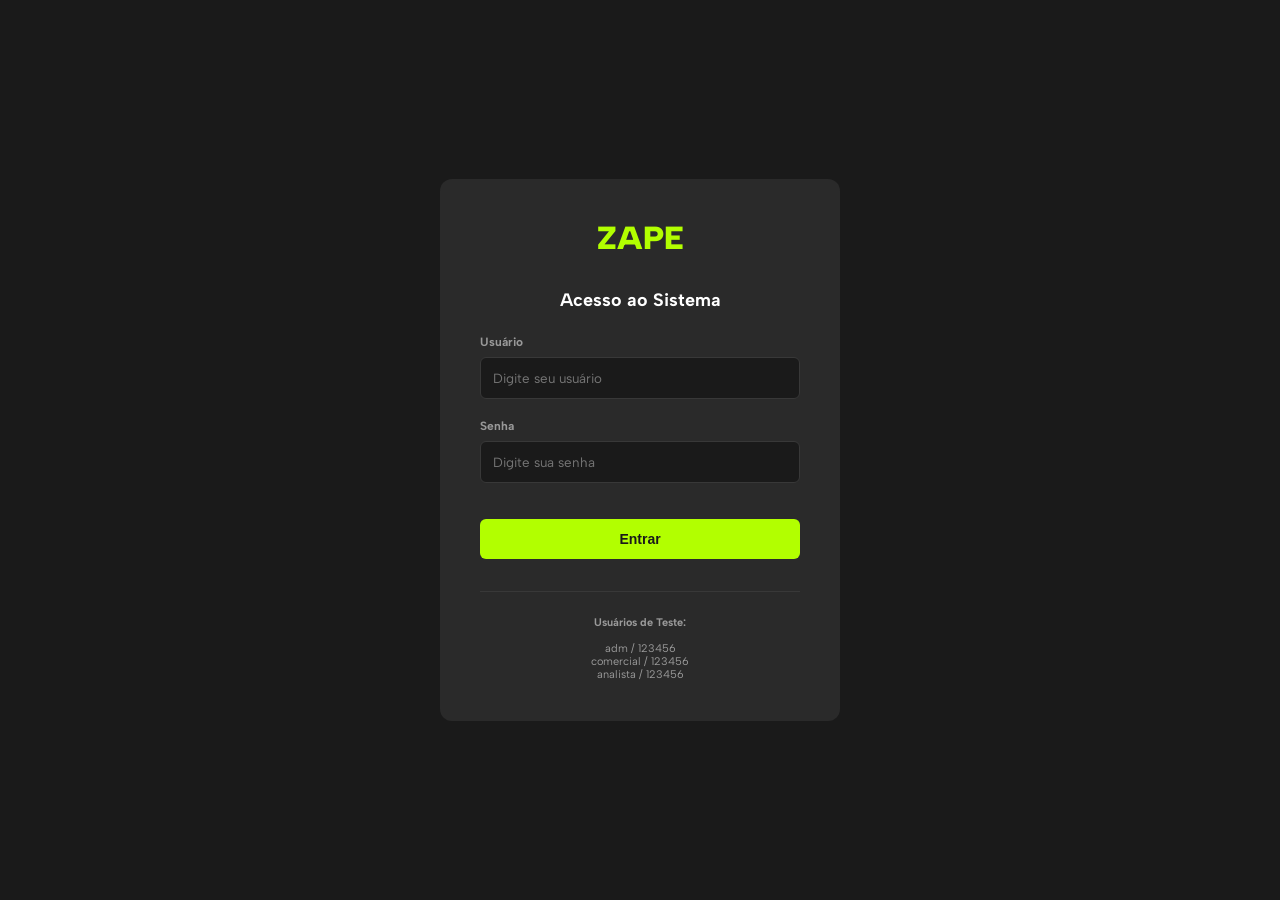
<file: index-before-supabase.html>
<!DOCTYPE html>
<html lang="pt-BR">
<head>
  <meta charset="UTF-8">
  <meta name="viewport" content="width=device-width, initial-scale=1.0">
  <title>Comando Zape</title>
  <link href="https://fonts.googleapis.com/css2?family=Albert+Sans:wght@400;600;700;800;900&display=swap" rel="stylesheet">
  <style>
    * { margin: 0; padding: 0; box-sizing: border-box; }
    body { background: #1A1A1A; color: #fff; font-family: 'Albert Sans', sans-serif; }
    
    .login-page { display: flex; align-items: center; justify-content: center; min-height: 100vh; }
    .login-container { background: #2A2A2A; padding: 40px; border-radius: 12px; max-width: 400px; width: 100%; }
    .logo { font-size: 32px; font-weight: 900; color: #B2FF00; text-align: center; margin-bottom: 32px; }
    .title { font-size: 18px; font-weight: 700; text-align: center; margin-bottom: 24px; color: #fff; }
    
    .form-group { margin-bottom: 20px; }
    .form-group label { display: block; font-size: 12px; font-weight: 700; margin-bottom: 8px; color: #999; }
    .form-group input { width: 100%; padding: 12px; background: #1A1A1A; border: 1px solid #383838; color: #fff; border-radius: 6px; font-family: inherit; }
    .form-group input:focus { outline: none; border-color: #B2FF00; }
    
    .btn { width: 100%; padding: 12px; background: #B2FF00; color: #1A1A1A; border: none; border-radius: 6px; font-weight: 900; font-size: 14px; cursor: pointer; margin-top: 16px; }
    .btn:hover { opacity: 0.9; }
    
    .error { color: #F44336; padding: 12px; border-radius: 6px; margin-bottom: 16px; display: none; }
    .error.show { display: block; }
    
    .dashboard { display: none; }
    .dashboard.active { display: block; }
    
    .sidebar { background: #242424; padding: 24px; width: 240px; position: fixed; height: 100vh; left: 0; top: 0; border-right: 1px solid #383838; }
    .sidebar-logo { color: #B2FF00; font-weight: 900; margin-bottom: 32px; font-size: 16px; }
    .sidebar-menu { display: flex; flex-direction: column; gap: 8px; }
    .menu-item { padding: 12px 16px; cursor: pointer; font-size: 12px; color: #999; border-radius: 6px; border-left: 3px solid transparent; }
    .menu-item:hover { background: rgba(178,255,0,0.05); color: #B2FF00; }
    .menu-item.active { background: rgba(178,255,0,0.1); color: #B2FF00; border-left-color: #B2FF00; font-weight: 700; }
    .menu-item.expandable { cursor: pointer; display: flex; justify-content: space-between; align-items: center; }
    .menu-item.expandable::after { content: '▼'; font-size: 8px; transition: transform 0.3s; margin-right: -8px; }
    .menu-item.expandable.expanded::after { transform: rotate(-180deg); }
    .submenu { display: none; flex-direction: column; gap: 0; padding-left: 16px; }
    .submenu.show { display: flex; }
    .submenu .menu-item { padding: 10px 12px; font-size: 11px; border-radius: 4px; }
    .submenu .menu-item::before { content: ''; }
    .user-info { margin-top: auto; padding-top: 24px; border-top: 1px solid #383838; font-size: 10px; }
    .logout-btn { background: #F44336; color: #fff; border: none; padding: 6px 12px; border-radius: 4px; cursor: pointer; margin-top: 8px; }
    
    main { margin-left: 240px; padding: 24px 32px; }
    .page { display: none; }
    .page.active { display: block; }
    
    header { margin-bottom: 32px; border-bottom: 1px solid #383838; padding-bottom: 20px; }
    header h1 { font-size: 28px; font-weight: 900; }
    
    .card { background: #2A2A2A; padding: 20px; margin-bottom: 24px; border-radius: 8px; border: 1px solid #383838; }
    .card-title { font-size: 14px; font-weight: 700; margin-bottom: 16px; }
    
    .form-row { display: grid; grid-template-columns: 1fr 1fr; gap: 16px; margin-bottom: 16px; }
    .form-row.full { grid-template-columns: 1fr; }
    
    .form-group select, .form-group textarea { width: 100%; padding: 10px; background: #1A1A1A; border: 1px solid #383838; color: #fff; border-radius: 6px; font-family: inherit; }
    
    .success { color: #4CAF50; padding: 12px; border-radius: 6px; margin-bottom: 16px; display: none; }
    .success.show { display: block; }
    
    table { width: 100%; border-collapse: collapse; font-size: 12px; }
    table th { padding: 12px; text-align: left; font-weight: 700; color: #B2FF00; border-bottom: 1px solid #383838; }
    table td { padding: 12px; border-bottom: 1px solid #383838; }
  </style>
</head>
<body>
  <!-- LOGIN -->
  <div id="login-page" class="login-page">
    <div class="login-container">
      <div class="logo">ZAPE</div>
      <div class="title">Acesso ao Sistema</div>
      <div class="error" id="error-msg"></div>
      <form onsubmit="handleLogin(event)">
        <div class="form-group">
          <label>Usuário</label>
          <input type="text" id="user" placeholder="Digite seu usuário" required>
        </div>
        <div class="form-group">
          <label>Senha</label>
          <input type="password" id="pass" placeholder="Digite sua senha" required>
        </div>
        <button type="submit" class="btn">Entrar</button>
      </form>
      <div style="margin-top: 32px; padding-top: 24px; border-top: 1px solid #383838; font-size: 11px; color: #999; text-align: center;">
        <strong>Usuários de Teste:</strong><br><br>
        adm / 123456<br>
        comercial / 123456<br>
        analista / 123456
      </div>
    </div>
  </div>

  <!-- DASHBOARD -->
  <div id="dashboard" class="dashboard">
    <div class="sidebar">
      <div class="sidebar-logo">ZAPE</div>
      <div class="sidebar-menu">
        <div class="menu-item active" onclick="goToPage('painel')">Painel</div>
        <div class="menu-item expandable" onclick="toggleSubmenu('comercial-menu')">Comercial</div>
        <div id="comercial-menu" class="submenu">
          <div class="menu-item" onclick="goToPage('dash-comercial')">Dash Comercial</div>
          <div class="menu-item" onclick="window.location.href='/comando-zape/lancamentocomercial'">Lançamento de Dados</div>
          <div class="menu-item expandable" onclick="toggleSubmenu('gerenciamento-menu')" style="padding-left: 20px;">Gerenciamento</div>
          <div id="gerenciamento-menu" class="submenu">
            <div class="menu-item" onclick="goToPage('cadastro-closers')">Cadastrar Closers</div>
            <div class="menu-item" onclick="goToPage('cadastro-sdrs')">Cadastrar SDRs</div>
            <div class="menu-item" onclick="goToPage('cadastro-origens')">Cadastrar Origens</div>
          </div>
        </div>
        <div class="menu-item" onclick="goToPage('usuarios')">Gerenciar Usuários</div>
      </div>
      <div class="user-info">
        <div style="color: #B2FF00; font-weight: 700; margin-bottom: 8px;">
          <span id="user-display">--</span>
        </div>
        <button class="logout-btn" onclick="logout()">Sair</button>
      </div>
    </div>

    <main>
      <!-- PAINEL -->
      <div id="painel" class="page active">
        <header><h1>Painel de Controle</h1></header>
        <div class="card">
          <div class="card-title">Bem-vindo ao Comando Zape</div>
          <p>Dashboard ativo e funcionando corretamente!</p>
        </div>
      </div>

      <!-- LANÇAMENTO -->
      <div id="comercial" class="page">
        <header><h1>Comercial</h1></header>
        <div class="card">
          <div class="card-title">Dashboard Comercial</div>
          <p>Acesse a página de lançamento de dados para registrar novos leads:</p>
          <br>
          <a href="/comando-zape/lancamentocomercial" style="display:inline-block;background:#B2FF00;color:#1A1A1A;padding:12px 24px;border-radius:6px;text-decoration:none;font-weight:900;cursor:pointer;">Ir para Lançamento de Dados</a>
        </div>
      </div>

      <!-- DASH COMERCIAL -->
      <div id="dash-comercial" class="page">
        <header><h1>Dashboard Comercial</h1></header>
        
        <div style="display: grid; grid-template-columns: 1fr 1fr 1fr; gap: 16px; margin-bottom: 24px;">
          <div class="card" style="text-align: center; padding: 24px;">
            <div style="font-size: 11px; color: #999; text-transform: uppercase; margin-bottom: 8px;">Leads Recebidos</div>
            <div style="font-size: 32px; font-weight: 900; color: #B2FF00;">156</div>
            <div style="font-size: 9px; color: #999; margin-top: 8px;">total</div>
          </div>
          <div class="card" style="text-align: center; padding: 24px;">
            <div style="font-size: 11px; color: #999; text-transform: uppercase; margin-bottom: 8px;">Taxa Conversão</div>
            <div style="font-size: 32px; font-weight: 900; color: #B2FF00;">24%</div>
            <div style="font-size: 9px; color: #999; margin-top: 8px;">%</div>
          </div>
          <div class="card" style="text-align: center; padding: 24px;">
            <div style="font-size: 11px; color: #999; text-transform: uppercase; margin-bottom: 8px;">Receita Total</div>
            <div style="font-size: 32px; font-weight: 900; color: #B2FF00;">445.8K</div>
            <div style="font-size: 9px; color: #999; margin-top: 8px;">R$</div>
          </div>
        </div>

        <div class="card">
          <div class="card-title">Resumo Comercial</div>
          <table>
            <thead>
              <tr>
                <th>Métrica</th>
                <th>Valor</th>
              </tr>
            </thead>
            <tbody>
              <tr><td>Leads Qualificados</td><td>68%</td></tr>
              <tr><td>Em Negociação</td><td>32</td></tr>
              <tr><td>Ticket Médio</td><td>R$ 2.850</td></tr>
              <tr><td>Melhor Origem</td><td>WhatsApp</td></tr>
            </tbody>
          </table>
        </div>

        <div class="card">
          <div class="card-title">Ações Rápidas</div>
          <a href="/comando-zape/lancamentocomercial" style="display: inline-block; background: #B2FF00; color: #1A1A1A; padding: 12px 24px; border-radius: 6px; text-decoration: none; font-weight: 900; cursor: pointer;">Registrar Novo Lead</a>
        </div>
      </div>

      <!-- USUÁRIOS -->
      <div id="usuarios" class="page">
        <header><h1>Gerenciar Usuários</h1></header>
        <div class="card">
          <div class="card-title">Criar Novo Usuário</div>
          <div class="success" id="user-success-msg">Usuário criado com sucesso!</div>
          <form onsubmit="createUser(event)">
            <div class="form-row">
              <div class="form-group">
                <label>Usuário</label>
                <input type="text" name="username" placeholder="nome_usuario" required>
              </div>
              <div class="form-group">
                <label>Senha</label>
                <input type="password" name="password" placeholder="Senha" required>
              </div>
            </div>
            <div class="form-row">
              <div class="form-group">
                <label>Nome Completo</label>
                <input type="text" name="fullname" placeholder="Nome completo" required>
              </div>
              <div class="form-group">
                <label>Função</label>
                <select name="role" required>
                  <option value="">Selecione...</option>
                  <option value="adm">Administrador</option>
                  <option value="comercial">Comercial</option>
                  <option value="analista">Analista</option>
                </select>
              </div>
            </div>
            <button type="submit" class="btn">Criar Usuário</button>
          </form>

          <div style="margin-top: 32px;">
            <div class="card-title">Usuários do Sistema</div>
            <table>
              <thead>
                <tr>
                  <th>Usuário</th>
                  <th>Nome</th>
                  <th>Função</th>
                </tr>
              </thead>
              <tbody id="users-table">
              </tbody>
            </table>
          </div>
        </div>
      </div>
    </main>
  </div>

  <script>
    const defaultUsers = [
      { id: 1, username: 'adm', password: '123456', fullname: 'Administrador', role: 'adm' },
      { id: 2, username: 'comercial', password: '123456', fullname: 'Time Comercial', role: 'comercial' },
      { id: 3, username: 'analista', password: '123456', fullname: 'Analista', role: 'analista' }
    ];

    let currentUser = null;
    let users = JSON.parse(localStorage.getItem('users')) || defaultUsers;
    let leads = JSON.parse(localStorage.getItem('leads')) || [];

    function handleLogin(e) {
      e.preventDefault();
      const username = document.getElementById('user').value.trim();
      const password = document.getElementById('pass').value.trim();
      
      console.log('Login attempt:', username, password);
      const user = users.find(u => u.username === username && u.password === password);
      
      if (user) {
        currentUser = user;
        localStorage.setItem('current_user', JSON.stringify(user));
        showDashboard();
      } else {
        const errorEl = document.getElementById('error-msg');
        errorEl.textContent = 'Usuário ou senha incorretos';
        errorEl.classList.add('show');
        setTimeout(() => errorEl.classList.remove('show'), 5000);
      }
    }

    function showDashboard() {
      document.getElementById('login-page').style.display = 'none';
      document.getElementById('dashboard').classList.add('active');
      document.getElementById('user-display').textContent = currentUser.fullname;
      loadUsersTable();
    }

    function logout() {
      currentUser = null;
      localStorage.removeItem('current_user');
      document.getElementById('dashboard').classList.remove('active');
      document.getElementById('login-page').style.display = 'flex';
      document.getElementById('user').value = '';
      document.getElementById('pass').value = '';
    }

    function goToPage(page) {
      document.querySelectorAll('.page').forEach(p => p.classList.remove('active'));
      document.getElementById(page).classList.add('active');
      
      document.querySelectorAll('.menu-item').forEach(m => m.classList.remove('active'));
      if (event.target) event.target.classList.add('active');
    }

    function toggleSubmenu(submenuId) {
      const submenu = document.getElementById(submenuId);
      const button = event.target;
      
      submenu.classList.toggle('show');
      button.classList.toggle('expanded');
    }

    function createUser(e) {
      e.preventDefault();
      const form = e.target;
      
      if (users.find(u => u.username === form.username.value)) {
        alert('Usuário já existe!');
        return;
      }
      
      const newUser = {
        id: users.length + 1,
        username: form.username.value,
        password: form.password.value,
        fullname: form.fullname.value,
        role: form.role.value
      };
      
      users.push(newUser);
      localStorage.setItem('users', JSON.stringify(users));
      
      const msg = document.getElementById('user-success-msg');
      msg.classList.add('show');
      setTimeout(() => msg.classList.remove('show'), 3000);
      
      form.reset();
      loadUsersTable();
    }

    function loadUsersTable() {
      const tbody = document.getElementById('users-table');
      tbody.innerHTML = users.map(user => `<tr>
        <td>${user.username}</td>
        <td>${user.fullname}</td>
        <td>${user.role}</td>
      </tr>`).join('');
    }

    // Check for existing session
    window.addEventListener('load', function() {
      const saved = localStorage.getItem('current_user');
      if (saved) {
        currentUser = JSON.parse(saved);
        showDashboard();
      }
    });
  </script>
</body>
</html>
</file>
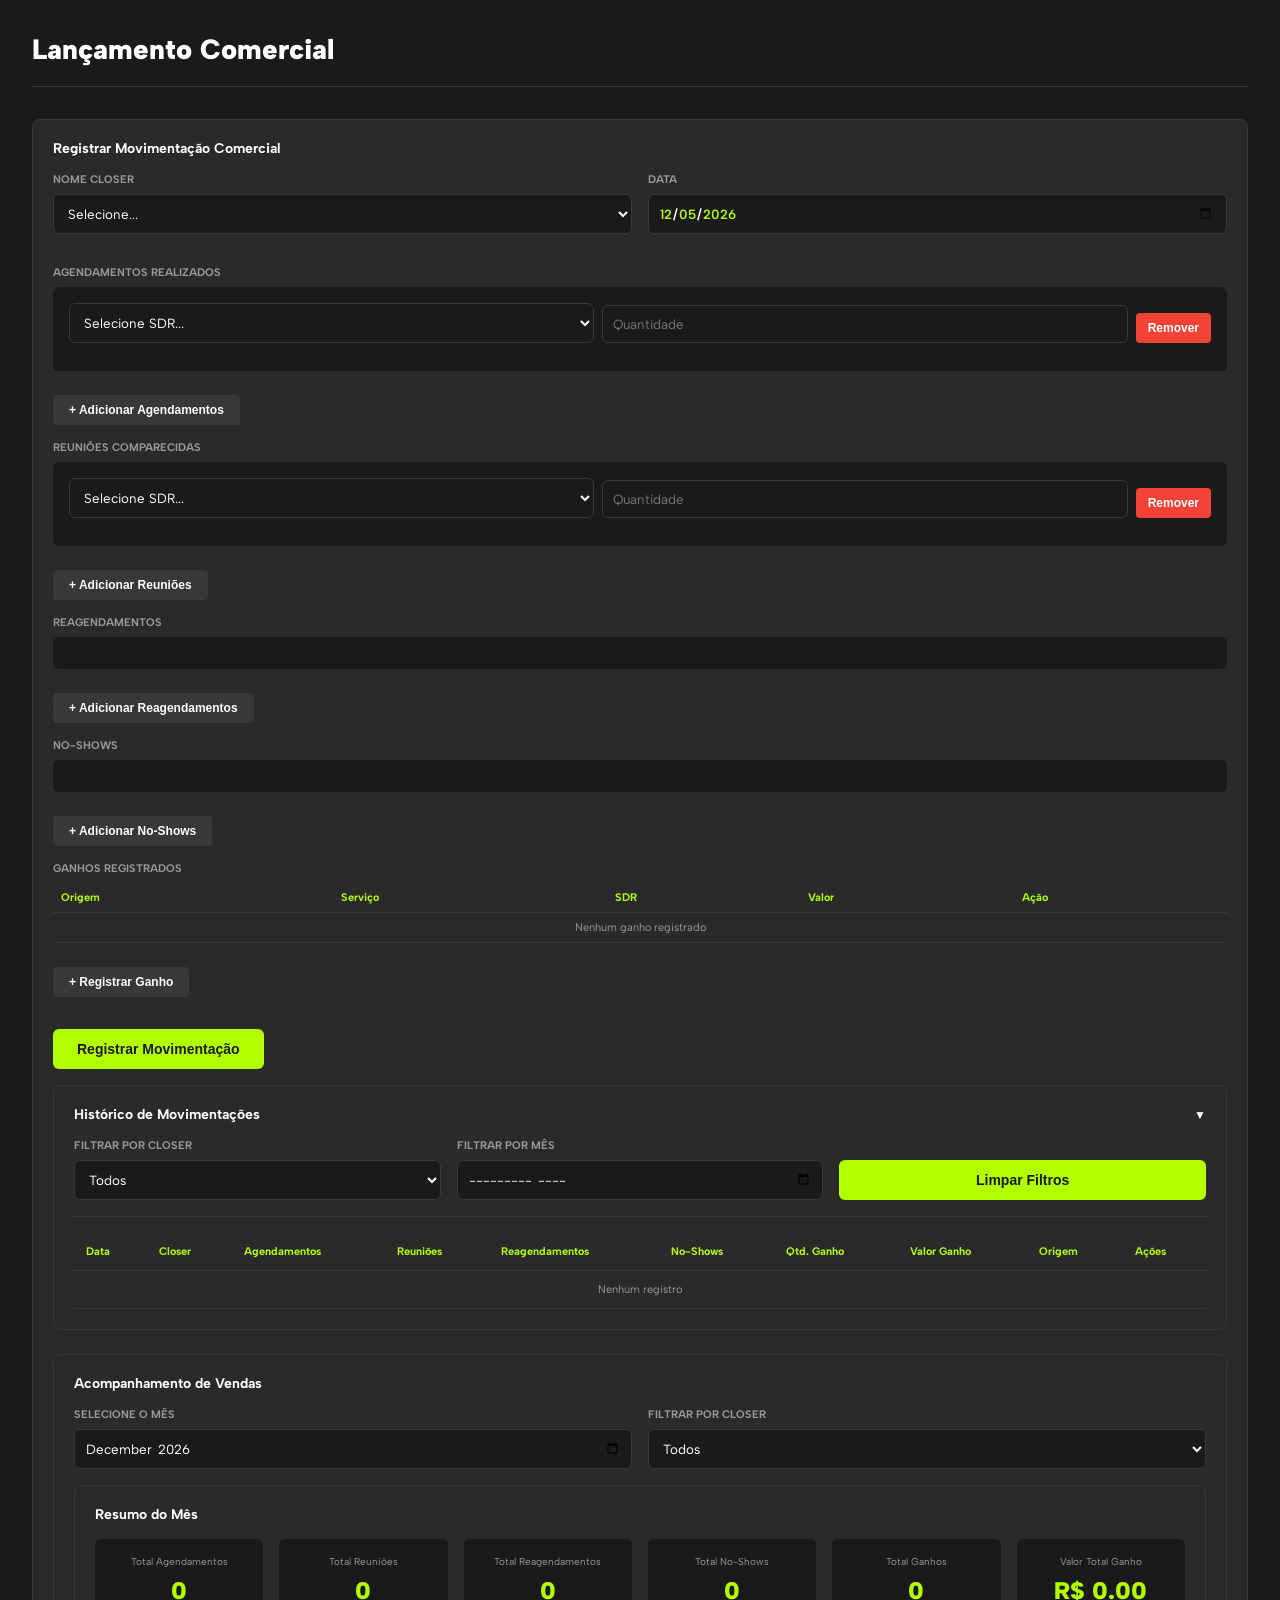
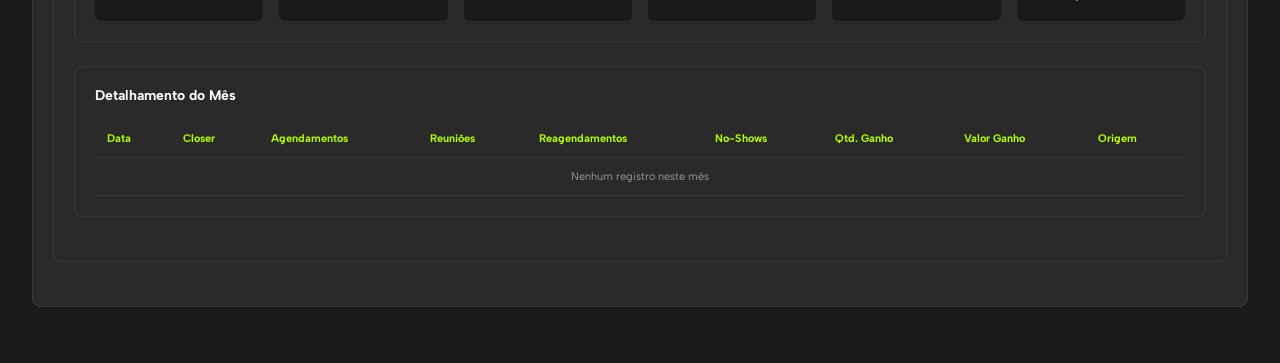
<file: lancamentocomercial.html>
<!DOCTYPE html>
<html lang="pt-BR">
<head>
  <meta charset="UTF-8">
  <meta name="viewport" content="width=device-width, initial-scale=1.0">
  <title>Lançamento Comercial - Comando Zape</title>
  <link href="https://fonts.googleapis.com/css2?family=Albert+Sans:wght@400;600;700;800;900&display=swap" rel="stylesheet">
  <style>
    * { margin: 0; padding: 0; box-sizing: border-box; }
    body { background: #1A1A1A; color: #fff; font-family: 'Albert Sans', sans-serif; }
    
    .container { max-width: 1400px; margin: 0 auto; padding: 32px; }
    
    header { margin-bottom: 32px; padding-bottom: 20px; border-bottom: 1px solid #383838; }
    header h1 { font-size: 28px; font-weight: 900; }
    
    .card { background: #2A2A2A; padding: 20px; margin-bottom: 24px; border-radius: 8px; border: 1px solid #383838; }
    .card-title { font-size: 14px; font-weight: 700; margin-bottom: 16px; color: #fff; display: flex; justify-content: space-between; align-items: center; cursor: pointer; user-select: none; }
    .card-title:hover { color: #B2FF00; }
    .expand-icon { display: inline-block; transition: transform 0.3s; font-size: 12px; }
    .expand-icon.open { transform: rotate(180deg); }
    
    .form-group { margin-bottom: 16px; }
    .form-group label { display: block; font-size: 11px; font-weight: 700; color: #999; margin-bottom: 8px; text-transform: uppercase; }
    .form-group input, .form-group select { width: 100%; padding: 10px; background: #1A1A1A; border: 1px solid #383838; color: #fff; border-radius: 6px; font-family: inherit; }
    .form-group input:focus, .form-group select:focus { outline: none; border-color: #B2FF00; box-shadow: 0 0 8px rgba(178,255,0,0.2); }
    
    /* Date Input Calendar Styling */
    input[type="date"] { 
      padding: 10px; 
      color-scheme: dark;
    }
    
    input[type="date"]::-webkit-calendar-picker-indicator { 
      cursor: pointer; 
      border-radius: 4px; 
      margin-right: 2px; 
      opacity: 0.7;
      /* Ícone do calendário em verde ZAPE */
      filter: invert(1) sepia(1) hue-rotate(95deg) saturate(3);
      transition: all 0.3s ease;
    }
    
    input[type="date"]::-webkit-calendar-picker-indicator:hover { 
      opacity: 1; 
      filter: invert(1) sepia(1) hue-rotate(95deg) saturate(4) brightness(1.3);
    }
    
    input[type="date"]::-webkit-datetime-edit { 
      color: #fff; 
      font-weight: 600;
    }
    
    input[type="date"]::-webkit-datetime-edit-year-field, 
    input[type="date"]::-webkit-datetime-edit-month-field, 
    input[type="date"]::-webkit-datetime-edit-day-field { 
      color: #B2FF00; 
      font-weight: 700;
    }
    
    input[type="date"]::-webkit-datetime-separator { 
      color: #999; 
    }
    
    /* Date input wrapper - adiciona visual aprimorado */
    input[type="date"]::-webkit-outer-spin-button,
    input[type="date"]::-webkit-inner-spin-button {
      -webkit-appearance: none;
      margin: 0;
    }
    
    /* Dark mode calendar picker */
    @media (prefers-color-scheme: dark) {
      input[type="date"] { background: #1A1A1A; color: #fff; }
    }
    
    .form-row { display: grid; grid-template-columns: 1fr 1fr; gap: 16px; margin-bottom: 16px; }
    .form-row.triple { grid-template-columns: 1fr 1fr 1fr; }
    
    .btn { background: #B2FF00; color: #1A1A1A; padding: 12px 24px; border: none; border-radius: 6px; font-weight: 900; font-size: 14px; cursor: pointer; margin-top: 16px; transition: all 0.3s; }
    .btn:hover { opacity: 0.9; }
    
    .success { color: #4CAF50; padding: 12px; border-radius: 6px; margin-bottom: 16px; display: none; }
    .success.show { display: block; }
    
    table { width: 100%; border-collapse: collapse; font-size: 11px; }
    table th { padding: 12px; text-align: left; font-weight: 700; color: #B2FF00; border-bottom: 1px solid #383838; }
    table td { padding: 12px; border-bottom: 1px solid #383838; }
    table tr:hover { background: rgba(178,255,0,0.03); }
    

    .detail-grid { display: grid; grid-template-columns: 1fr 1fr 1fr; gap: 16px; }
    .detail-label { font-size: 10px; color: #999; text-transform: uppercase; margin-bottom: 4px; }
    .detail-value { font-size: 12px; color: #fff; }
    
    .btn-group { display: flex; gap: 8px; flex-wrap: wrap; }
    .edit-btn { background: #2196F3; color: #fff; border: none; padding: 8px 12px; border-radius: 4px; cursor: pointer; font-size: 10px; font-weight: 700; }
    .edit-btn:hover { background: #1976D2; }
    .delete-btn { background: #F44336; color: #fff; border: none; padding: 8px 12px; border-radius: 4px; cursor: pointer; font-size: 10px; font-weight: 700; }
    .delete-btn:hover { opacity: 0.8; }
    
    .dynamic-fields { background: #1A1A1A; padding: 16px; border-radius: 6px; margin-bottom: 16px; }
    .dynamic-field { display: grid; grid-template-columns: 1fr 1fr auto; gap: 8px; margin-bottom: 12px; align-items: flex-end; }
    .dynamic-field select, .dynamic-field input { margin: 0; }
    .remove-btn { background: #F44336; color: #fff; border: none; padding: 8px 12px; border-radius: 4px; cursor: pointer; font-size: 12px; font-weight: 700; }
    .remove-btn:hover { opacity: 0.8; }
    
    .add-btn { background: #383838; color: #fff; border: none; padding: 8px 16px; border-radius: 4px; cursor: pointer; font-size: 12px; font-weight: 700; margin-top: 8px; }
    .add-btn:hover { background: #B2FF00; color: #1A1A1A; }
    
    .collapsible-content { display: none; }
    .collapsible-content.show { display: block; }
    
    .filter-section { display: grid; grid-template-columns: 1fr 1fr 1fr; gap: 16px; margin-bottom: 16px; padding-bottom: 16px; border-bottom: 1px solid #383838; }
    .filter-section .form-group { margin-bottom: 0; }
    
    .modal { display: none; position: fixed; z-index: 1000; left: 0; top: 0; width: 100%; height: 100%; background-color: rgba(0,0,0,0.7); }
    #ganhoModal { z-index: 1001 !important; } /* Ganho modal aparece na frente de edit modal */
    .modal.show { display: flex; align-items: center; justify-content: center; }
    .modal-content { background: #2A2A2A; border: 1px solid #383838; padding: 32px; border-radius: 12px; width: 90%; max-width: 700px; box-shadow: 0 8px 32px rgba(0,0,0,0.5); max-height: 90vh; overflow-y: auto; }
    .modal-header { display: flex; justify-content: space-between; align-items: center; margin-bottom: 24px; }
    .modal-header h2 { font-size: 18px; font-weight: 700; }
    .modal-close { background: none; border: none; color: #999; font-size: 24px; cursor: pointer; }
    .modal-close:hover { color: #fff; }
  </style>
  <link rel="stylesheet" href="mobile-ux.css">
</head>
<body>
  <div class="container">
    <header>
      <h1>Lançamento Comercial</h1>
    </header>

    <!-- Formulário de Registro -->
    <div class="card">
      <div class="card-title">Registrar Movimentação Comercial</div>
      <div class="success" id="success-msg">Registro salvo com sucesso!</div>
      
      <form onsubmit="registerMovement(event)">
        <div class="form-row">
          <div class="form-group">
            <label>Nome Closer</label>
            <select name="closer" id="closer-select" required>
              <option value="">Carregando...</option>
            </select>
          </div>
          <div class="form-group">
            <label>Data</label>
            <input type="date" name="data" required>
          </div>
        </div>

        <div class="form-group">
          <label>Agendamentos Realizados</label>
          <div class="dynamic-fields" id="agendamentos-container">
            <div class="dynamic-field">
              <select class="sdr-select" required>
                <option value="">Carregando SDRs...</option>
              </select>
              <input type="number" class="quantidade" placeholder="Quantidade" min="1" required>
              <button type="button" class="remove-btn" onclick="removeField(this)">Remover</button>
            </div>
          </div>
          <button type="button" class="add-btn" onclick="addAgendamento()">+ Adicionar Agendamentos</button>
        </div>

        <div class="form-group">
          <label>Reuniões Comparecidas</label>
          <div class="dynamic-fields" id="reunioes-container">
            <div class="dynamic-field">
              <select class="sdr-select" required>
                <option value="">Carregando SDRs...</option>
              </select>
              <input type="number" class="quantidade" placeholder="Quantidade" min="1" required>
              <button type="button" class="remove-btn" onclick="removeField(this)">Remover</button>
            </div>
          </div>
          <button type="button" class="add-btn" onclick="addReuniao()">+ Adicionar Reuniões</button>
        </div>

        <div class="form-group">
          <label>Reagendamentos</label>
          <div class="dynamic-fields" id="reagendamentos-container">
            <!-- Dinâmico -->
          </div>
          <button type="button" class="add-btn" onclick="addReagendamento()">+ Adicionar Reagendamentos</button>
        </div>

        <div class="form-group">
          <label>No-Shows</label>
          <div class="dynamic-fields" id="noshows-container">
            <!-- Dinâmico -->
          </div>
          <button type="button" class="add-btn" onclick="addNoShow()">+ Adicionar No-Shows</button>
        </div>

        <div class="form-group">

        <div class="form-group">
          <label>Ganhos Registrados</label>
          <table id="ganhos-table-temp" style="width: 100%; border-collapse: collapse; font-size: 11px; margin-bottom: 16px;">
            <thead>
              <tr style="border-bottom: 1px solid #383838;">
                <th style="padding: 8px; text-align: left; font-weight: 700; color: #B2FF00;">Origem</th>
                <th style="padding: 8px; text-align: left; font-weight: 700; color: #B2FF00;">Serviço</th>
                <th style="padding: 8px; text-align: left; font-weight: 700; color: #B2FF00;">SDR</th>
                <th style="padding: 8px; text-align: left; font-weight: 700; color: #B2FF00;">Valor</th>
                <th style="padding: 8px; text-align: left; font-weight: 700; color: #B2FF00;">Ação</th>
              </tr>
            </thead>
            <tbody id="ganhos-tbody" style="border-bottom: 1px solid #383838;">
              <tr><td colspan="5" style="padding: 8px; text-align: center; color: #999;">Nenhum ganho registrado</td></tr>
            </tbody>
          </table>
          <button type="button" class="add-btn" onclick="openGanhoModal()">+ Registrar Ganho</button>
        </div>

        <button type="submit" class="btn">Registrar Movimentação</button>
      </form>
    </div>

    <!-- HISTÓRICO -->
    <div class="card">
      <div class="card-title" onclick="toggleHistorico()">
        <span>Histórico de Movimentações</span>
        <span class="expand-icon" id="historico-icon">▼</span>
      </div>
      
      <div class="collapsible-content show" id="historico-content">
        <div class="filter-section">
          <div class="form-group">
            <label>Filtrar por Closer</label>
            <select id="filter-closer" onchange="applyFilters()">
              <option value="">Todos</option>
            </select>
          </div>
          <div class="form-group">
            <label>Filtrar por Mês</label>
            <input type="month" id="filter-month" onchange="applyFilters()">
          </div>
          <div class="form-group">
            <label>&nbsp;</label>
            <button class="btn" onclick="clearFilters()" style="margin: 0; width: 100%;">Limpar Filtros</button>
          </div>
        </div>

        <table>
          <thead>
            <tr>
              <th>Data</th>
              <th>Closer</th>
              <th>Agendamentos</th>
              <th>Reuniões</th>
              <th>Reagendamentos</th>
              <th>No-Shows</th>
              <th>Qtd. Ganho</th>
              <th>Valor Ganho</th>
              <th>Origem</th>
              <th>Ações</th>
            </tr>
          </thead>
          <tbody id="records-table">
            <tr><td colspan="10" style="text-align:center;color:#999;">Carregando...</td></tr>
          </tbody>
        </table>
      </div>
    </div>

    <!-- ACOMPANHAMENTO -->
    <div class="card">
      <div class="card-title">Acompanhamento de Vendas</div>
      <div style="display: grid; grid-template-columns: 1fr 1fr; gap: 16px;">
        <div class="form-group">
          <label>Selecione o Mês</label>
          <input type="month" id="filter-month-acompanhamento" onchange="loadAcompanhamento()">
        </div>
        <div class="form-group">
          <label>Filtrar por Closer</label>
          <select id="filter-closer-acompanhamento" onchange="loadAcompanhamento()">
            <option value="">Todos</option>
          </select>
        </div>
      </div>

      <div class="card">
        <div class="card-title">Resumo do Mês</div>
        <div style="display: grid; grid-template-columns: repeat(auto-fit, minmax(150px, 1fr)); gap: 16px;">
          <div style="background: #1A1A1A; padding: 16px; border-radius: 6px; text-align: center;">
            <div style="font-size: 10px; color: #999; margin-bottom: 8px;">Total Agendamentos</div>
            <div id="total-agendamentos" style="font-size: 24px; font-weight: 900; color: #B2FF00;">0</div>
          </div>
          <div style="background: #1A1A1A; padding: 16px; border-radius: 6px; text-align: center;">
            <div style="font-size: 10px; color: #999; margin-bottom: 8px;">Total Reuniões</div>
            <div id="total-reunioes" style="font-size: 24px; font-weight: 900; color: #B2FF00;">0</div>
          </div>
          <div style="background: #1A1A1A; padding: 16px; border-radius: 6px; text-align: center;">
            <div style="font-size: 10px; color: #999; margin-bottom: 8px;">Total Reagendamentos</div>
            <div id="total-reagendamentos" style="font-size: 24px; font-weight: 900; color: #B2FF00;">0</div>
          </div>
          <div style="background: #1A1A1A; padding: 16px; border-radius: 6px; text-align: center;">
            <div style="font-size: 10px; color: #999; margin-bottom: 8px;">Total No-Shows</div>
            <div id="total-noshows" style="font-size: 24px; font-weight: 900; color: #B2FF00;">0</div>
          </div>
          <div style="background: #1A1A1A; padding: 16px; border-radius: 6px; text-align: center;">
            <div style="font-size: 10px; color: #999; margin-bottom: 8px;">Total Ganhos</div>
            <div id="total-quantidade" style="font-size: 24px; font-weight: 900; color: #B2FF00;">0</div>
          </div>
          <div style="background: #1A1A1A; padding: 16px; border-radius: 6px; text-align: center;">
            <div style="font-size: 10px; color: #999; margin-bottom: 8px;">Valor Total Ganho</div>
            <div id="total-valor" style="font-size: 24px; font-weight: 900; color: #B2FF00;">R$ 0,00</div>
          </div>
        </div>
      </div>

      <div class="card">
        <div class="card-title">Detalhamento do Mês</div>
        <table>
          <thead>
            <tr>
              <th>Data</th>
              <th>Closer</th>
              <th>Agendamentos</th>
              <th>Reuniões</th>
              <th>Reagendamentos</th>
              <th>No-Shows</th>
              <th>Qtd. Ganho</th>
              <th>Valor Ganho</th>
              <th>Origem</th>
            </tr>
          </thead>
          <tbody id="acompanhamento-table">
            <tr><td colspan="9" style="text-align:center;color:#999;">Carregando...</td></tr>
          </tbody>
        </table>
      </div>
    </div>
  </div>

  <!-- MODAL REGISTRAR GANHO -->
  <div id="ganhoModal" class="modal">
    <div class="modal-content" style="max-width: 500px;">
      <div class="modal-header">
        <h2>Registrar Ganho</h2>
        <button class="modal-close" onclick="closeGanhoModal()">×</button>
      </div>
      <form onsubmit="adicionarOuEditarGanho(event)">
        <div class="form-group">
          <label>Origem</label>
          <select id="ganho-origem-select" onchange="onGanhoOrigemChange()" required>
            <option value="">Carregando...</option>
          </select>
        </div>
        <div class="form-group" id="ganho-sub-origem-group" style="display: none;">
          <label>Sub-origem</label>
          <select id="ganho-sub-origem-select">
            <option value="">Selecione sub-origem...</option>
          </select>
        </div>
        <div class="form-group">
          <label>Serviço Vendido</label>
          <select id="ganho-servico-select" required>
            <option value="">Carregando serviços...</option>
          </select>
        </div>
        <div class="form-group">
          <label>SDR (Qual SDR gerou este ganho)</label>
          <select id="ganho-sdr-select" required>
            <option value="">Carregando SDRs...</option>
          </select>
        </div>
        <div class="form-group">
          <label>Valor Ganho (R$)</label>
          <input type="number" id="ganho-valor-input" placeholder="0,00" step="0.01" required>
        </div>
        <button type="submit" class="btn" style="width: 100%;">Adicionar Ganho</button>
      </form>
    </div>
  </div>

  <!-- MODAL DE EDIÇÃO -->
  <div id="editModal" class="modal">
    <div class="modal-content">
      <div class="modal-header">
        <h2>Editar Movimentação</h2>
        <button class="modal-close" onclick="closeEditModal()">×</button>
      </div>
      <form onsubmit="saveEdit(event)">
        <div class="form-row">
          <div class="form-group">
            <label>Data</label>
            <input type="date" id="edit-data" required>
          </div>
          <div class="form-group">
            <label>Reuniões Comparecidas</label>
            <select id="edit-reunioes" required>
              <option value="">Selecione...</option>
              <option value="1">1</option><option value="2">2</option><option value="3">3</option>
              <option value="4">4</option><option value="5">5</option><option value="6">6</option>
              <option value="7">7</option><option value="8">8</option><option value="9">9</option>
              <option value="10">10</option>
            </select>
          </div>
        </div>
        <div class="form-row">
          <div class="form-group">
            <label>Quantidade Ganho</label>
            <select id="edit-quantidade-ganho" required>
              <option value="">Selecione...</option>
              <option value="1">1</option><option value="2">2</option><option value="3">3</option>
              <option value="4">4</option><option value="5">5</option><option value="6">6</option>
              <option value="7">7</option><option value="8">8</option><option value="9">9</option>
              <option value="10">10</option>
            </select>
          </div>
          <div class="form-group">
            <label>Valor Ganho (R$)</label>
            <input type="number" id="edit-valor-ganho" placeholder="0,00" step="0.01" required>
          </div>
        </div>
        <button type="submit" class="btn" style="width: 100%;">Salvar Alterações</button>
      </form>
    </div>
  </div>

  <!-- MODAL EDITAR MOVIMENTAÇÃO - COMPLETO -->
  <div id="editMovementModal" class="modal">
    <div class="modal-content" style="max-width: 900px;">
      <div class="modal-header">
        <h2>Editar Movimentação Comercial</h2>
        <button class="modal-close" onclick="closeEditMovementModal()">×</button>
      </div>
      <form onsubmit="saveEditMovement(event)">
        <!-- CLOSER E DATA -->
        <div class="form-row">
          <div class="form-group">
            <label>Closer</label>
            <select id="edit-closer-select" required>
              <option value="">Carregando...</option>
            </select>
          </div>
          <div class="form-group">
            <label>Data</label>
            <input type="date" id="edit-movement-data" required>
          </div>
        </div>

        <!-- AGENDAMENTOS -->
        <div class="form-group">
          <label>Agendamentos Realizados</label>
          <div class="dynamic-fields" id="edit-agendamentos-container">
            <div class="dynamic-field">
              <select class="sdr-select" required>
                <option value="">Carregando SDRs...</option>
              </select>
              <input type="number" class="quantidade" placeholder="Quantidade" min="1" required>
              <button type="button" class="remove-btn" onclick="removeField(this)">Remover</button>
            </div>
          </div>
          <button type="button" class="add-btn" onclick="addEditAgendamento()">+ Adicionar Agendamentos</button>
        </div>

        <!-- REUNIÕES -->
        <div class="form-group">
          <label>Reuniões Comparecidas</label>
          <div class="dynamic-fields" id="edit-reunioes-container">
            <div class="dynamic-field">
              <select class="sdr-select" required>
                <option value="">Carregando SDRs...</option>
              </select>
              <input type="number" class="quantidade" placeholder="Quantidade" min="1" required>
              <button type="button" class="remove-btn" onclick="removeField(this)">Remover</button>
            </div>
          </div>
          <button type="button" class="add-btn" onclick="addEditReuniao()">+ Adicionar Reuniões</button>
        </div>

        <!-- REAGENDAMENTOS -->
        <div class="form-group">
          <label>Reagendamentos</label>
          <div class="dynamic-fields" id="edit-reagendamentos-container">
            <!-- Dinâmico -->
          </div>
          <button type="button" class="add-btn" onclick="addEditReagendamento()">+ Adicionar Reagendamentos</button>
        </div>

        <!-- NO-SHOWS -->
        <div class="form-group">
          <label>No-Shows</label>
          <div class="dynamic-fields" id="edit-noshows-container">
            <!-- Dinâmico -->
          </div>
          <button type="button" class="add-btn" onclick="addEditNoShow()">+ Adicionar No-Shows</button>
        </div>

        <!-- GANHOS -->
        <div class="form-group">
          <label>Ganhos Registrados</label>
          <table style="width: 100%; border-collapse: collapse; font-size: 11px; margin-bottom: 16px;">
            <thead>
              <tr style="border-bottom: 1px solid #383838;">
                <th style="padding: 8px; text-align: left; font-weight: 700; color: #B2FF00;">Origem</th>
                <th style="padding: 8px; text-align: left; font-weight: 700; color: #B2FF00;">Serviço</th>
                <th style="padding: 8px; text-align: left; font-weight: 700; color: #B2FF00;">SDR</th>
                <th style="padding: 8px; text-align: left; font-weight: 700; color: #B2FF00;">Valor</th>
                <th style="padding: 8px; text-align: left; font-weight: 700; color: #B2FF00;">Ação</th>
              </tr>
            </thead>
            <tbody id="edit-ganhos-tbody" style="border-bottom: 1px solid #383838;">
              <tr><td colspan="5" style="padding: 8px; text-align: center; color: #999;">Nenhum ganho registrado</td></tr>
            </tbody>
          </table>

        </div>

        <button type="submit" class="btn" style="width: 100%;">Salvar Alterações</button>
      </form>
    </div>
  </div>

  <script>
    const SUPABASE_URL = 'https://mrchphqqgbssndijichd.supabase.co';
    const SUPABASE_KEY = 'eyJhbGciOiJIUzI1NiIsInR5cCI6IkpXVCJ9.eyJpc3MiOiJzdXBhYmFzZSIsInJlZiI6Im1yY2hwaHFxZ2Jzc25kaWppY2hkIiwicm9sZSI6ImFub24iLCJpYXQiOjE3NzI5MTM3NzQsImV4cCI6MjA4ODQ4OTc3NH0.27BBzargnQ1jLuZNdlrohOxl8VqNtZLiwZqJcT4xpoA';

    async function supabaseFetch(table, method = 'GET', data = null) {
      const url = `${SUPABASE_URL}/rest/v1/${table}`;
      const options = {
        method,
        headers: {
          'apikey': SUPABASE_KEY,
          'Authorization': `Bearer ${SUPABASE_KEY}`,
          'Content-Type': 'application/json',
          'Prefer': 'return=representation'
        }
      };
      if (data) options.body = JSON.stringify(data);
      try {
        const response = await fetch(url, options);
        if (!response.ok) throw new Error(`HTTP ${response.status}`);
        return await response.json();
      } catch (err) {
        console.error(`Supabase error:`, err);
        return [];
      }
    }

    let closers = [];
    let sdrs = [];
    let origens = [];
    let servicos = [];
    let movements = JSON.parse(localStorage.getItem('movements')) || [];
    let editingMovement = null;
    
    // ⚠️ RASTREIA IDs deletadas localmente (impede que Supabase re-traga)
    let deletedMovementIds = new Set(
      JSON.parse(localStorage.getItem('deletedMovementIds') || '[]')
    );
    let historicoExpanded = true;

    // ========== SUPABASE MOVEMENTS SYNC ==========
    async function saveMovementToSupabase(movement) {
      try {
        console.log('📤 [SAVE] Tentando salvar movimento no Supabase:', movement.id);
        
        const payload = {
          data: movement.data,
          data_raw: movement.data_raw,
          closer_id: movement.closer_id,
          agendamentos: movement.agendamentos,
          reunioes: movement.reunioes,
          reagendamentos: movement.reagendamentos,
          noshows: movement.noshows,
          ganhos: movement.ganhos
        };
        
        console.log('📤 [SAVE] Payload:', JSON.stringify(payload).substring(0, 100) + '...');
        
        const response = await fetch(`${SUPABASE_URL}/rest/v1/movements`, {
          method: 'POST',
          headers: {
            'apikey': SUPABASE_KEY,
            'Content-Type': 'application/json',
            'Prefer': 'return=representation'
          },
          body: JSON.stringify(payload)
        });
        
        console.log('📤 [SAVE] Response status:', response.status);
        
        if (response.ok) {
          const result = await response.json();
          console.log('📤 [SAVE] Resposta do Supabase:', result);
          
          if (Array.isArray(result) && result.length > 0) {
            const createdId = result[0].id;
            console.log('✅ [SAVE] Movement INSERT no Supabase com ID:', createdId);
            return createdId;
          } else {
            console.log('✅ [SAVE] Movement INSERT no Supabase (sem ID)');
            return true;
          }
        } else {
          const errText = await response.text();
          console.error('❌ [SAVE] Erro ao salvar (status', response.status + '):', errText);
          return false;
        }
      } catch (err) {
        console.error('❌ [SAVE] Erro Supabase:', err);
        return false;
      }
    }

    async function updateMovementInSupabase(movementId, movement) {
      try {
        const response = await fetch(`${SUPABASE_URL}/rest/v1/movements?id=eq.${movementId}`, {
          method: 'PATCH',
          headers: {
            'apikey': SUPABASE_KEY,
            'Content-Type': 'application/json',
            'Prefer': 'return=minimal'
          },
          body: JSON.stringify({
            data: movement.data,
            data_raw: movement.data_raw,
            agendamentos: movement.agendamentos,
            reunioes: movement.reunioes,
            reagendamentos: movement.reagendamentos,
            noshows: movement.noshows,
            ganhos: movement.ganhos
          })
        });
        if (response.ok) {
          console.log('✅ Movement UPDATE no Supabase:', movementId);
          return true;
        } else {
          const errText = await response.text();
          console.error('❌ Erro ao atualizar:', errText);
          return false;
        }
      } catch (err) {
        console.error('❌ Erro Supabase:', err);
        return false;
      }
    }

    async function loadMovementsFromSupabase() {
      try {
        console.log('🔄 [LOAD] Iniciando loadMovementsFromSupabase...');
        console.log('🗑️ [LOAD] IDs deletados localmente:', Array.from(deletedMovementIds));
        
        // Guardar dados locais ANTES de carregar Supabase
        const localMovements = JSON.parse(localStorage.getItem('movements') || '[]');
        const localMap = new Map(localMovements.map(m => [m.id, m]));
        console.log('💾 [LOAD] IDs em localStorage:', Array.from(localMap.keys()));
        
        const data = await supabaseFetch('movements?order=id.desc');
        console.log('🌐 [LOAD] Resposta do Supabase:', data ? `${data.length} registros` : 'nulo/vazio');
        
        if (data && Array.isArray(data) && data.length > 0) {
          // Converter dados do Supabase
          const supabaseMovements = data.map(m => ({
            id: m.id,
            data: m.data,
            data_raw: m.data_raw,
            closer_id: m.closer_id,
            agendamentos: m.agendamentos || [],
            reunioes: m.reunioes || [],
            reagendamentos: m.reagendamentos || [],
            noshows: m.noshows || [],
            ganhos: m.ganhos || [],
            timestamp: m.created_at,
            expanded: false
          }));
          
          console.log('🌐 [LOAD] IDs do Supabase:', supabaseMovements.map(m => m.id));
          
          // MESCLAR: 
          // 1. Começa com Supabase (fonte de verdade)
          // 2. FILTRA deletedMovementIds (nunca re-traz deletados)
          // 3. Mantém locais que não estão no Supabase (ainda sincronizando)
          const result = [];
          const processedIds = new Set();
          
          // Adicionar dados do Supabase (EXCETO os que foram deletados localmente!)
          supabaseMovements.forEach(m => {
            if (deletedMovementIds.has(m.id)) {
              console.log('🗑️ [LOAD] Filtrando ID deletado localmente:', m.id);
              return; // Skip este movimento (foi deletado)
            }
            result.push(m);
            processedIds.add(m.id);
          });
          
          // Adicionar locais que ainda não foram sincronizados (IDs > 1000 = pendentes)
          localMovements.forEach(m => {
            if (!processedIds.has(m.id) && m.id > 1000 && !deletedMovementIds.has(m.id)) {
              console.log('⏳ [LOAD] Mantendo movimento local pendente de sync:', m.id);
              result.push(m);
            }
          });
          
          movements = result;
          console.log('✅ [LOAD] Movements após merge + filter deletados:', movements.length, 'registros. IDs:', movements.map(m => m.id));
          localStorage.setItem('movements', JSON.stringify(movements));
          return true;
        } else {
          console.warn('⚠️ [LOAD] Supabase retornou vazio. Usando localStorage apenas.');
          movements = localMovements.filter(m => !deletedMovementIds.has(m.id));
          console.log('📌 [LOAD] Movimentos do localStorage (excluindo deletados):', movements.length);
          return true;
        }
      } catch (err) {
        console.error('❌ [LOAD] Erro ao carregar movements:', err);
        // Fallback: carregar só do localStorage (respeitando deletados)
        movements = JSON.parse(localStorage.getItem('movements') || '[]').filter(m => !deletedMovementIds.has(m.id));
        console.log('⚠️ [LOAD] Fallback para localStorage (respeitando deletedMovementIds):', movements.length);
        return false;
      }
    }

    async function deleteMovementFromSupabase(movementId) {
      try {
        console.log('🗑️ [DELETE-SUPA] Tentando deletar do Supabase ID:', movementId);
        const url = `${SUPABASE_URL}/rest/v1/movements?id=eq.${movementId}`;
        console.log('📍 [DELETE-SUPA] URL:', url);
        
        const response = await fetch(url, {
          method: 'DELETE',
          headers: {
            'apikey': SUPABASE_KEY,
            'Content-Type': 'application/json',
            'Prefer': 'return=minimal'
          }
        });
        
        console.log('📊 Status:', response.status, response.statusText);
        
        if (response.ok || response.status === 204) {
          console.log('✅ [DELETE-SUPA] Movement DELETE no Supabase com sucesso:', movementId);
          // ✅ Remover de deletedMovementIds (confirmado no Supabase)
          deletedMovementIds.delete(movementId);
          localStorage.setItem('deletedMovementIds', JSON.stringify(Array.from(deletedMovementIds)));
          console.log('✅ [DELETE-SUPA] Limpo de deletedMovementIds. Lista atual:', Array.from(deletedMovementIds));
          return true;
        } else {
          const errText = await response.text();
          console.error('❌ [DELETE-SUPA] Erro ao deletar. Status:', response.status, 'Mensagem:', errText);
          return false;
        }
      } catch (err) {
        console.error('❌ Erro Supabase fetch:', err);
        return false;
      }
    }

    // Sincronização automática a cada 5 segundos
    async function autoSyncToSupabase() {
      console.log('🔄 [Auto-Sync] Verificando movimentos para sincronizar...');
      for (const movement of movements) {
        // Se o ID é temporal (não foi sincronizado), tenta sincronizar
        if (movement.id > 1000) {
          console.log('⏳ [Auto-Sync] Encontrado pendente com ID:', movement.id);
          const result = await saveMovementToSupabase(movement);
          
          if (typeof result === 'number') {
            // Supabase retornou ID real! ATUALIZAR IMEDIATAMENTE
            console.log('✅ [Auto-Sync] Movimento sincronizado! ID:', movement.id, '→', result);
            
            // Encontrar e atualizar na array
            const idx = movements.findIndex(m => m.id === movement.id);
            if (idx !== -1) {
              movements[idx].id = result;
              localStorage.setItem('movements', JSON.stringify(movements));
              console.log('✅ [Auto-Sync] ID atualizado em localStorage');
            }
          } else if (result === true) {
            console.log('⚠️ [Auto-Sync] Salvo mas sem ID retornado');
          }
        }
      }
    }

    // Executar sync automático
    setInterval(autoSyncToSupabase, 30000); // A cada 30 segundos

    async function loadData() {
      console.log('🔷 [LOAD_DATA] Iniciando loadData()...');
      
      closers = await supabaseFetch('closers?order=name');
      console.log('✅ [LOAD_DATA] Closers carregados:', closers.length);
      
      sdrs = await supabaseFetch('sdrs?order=name');
      console.log('✅ [LOAD_DATA] SDRs carregados:', sdrs.length);
      
      origens = await supabaseFetch('origens?order=name');
      console.log('✅ [LOAD_DATA] Origens carregadas:', origens.length);
      
      servicos = await supabaseFetch('servicos?order=name');
      console.log('✅ [LOAD_DATA] Serviços carregados:', servicos.length);
      
      const loaded = await loadMovementsFromSupabase(); // Carregar movements do Supabase
      console.log('✅ [LOAD_DATA] loadMovementsFromSupabase() retornou:', loaded, '| Movements:', movements.length);
      
      populateSelects();
      console.log('✅ [LOAD_DATA] populateSelects() executado');
      
      renderTable();
      setTimeout(() => {
        const rowCount = document.querySelectorAll('#records-table tbody tr').length;
        console.log('✅ [LOAD_DATA] renderTable() executado. Renderizou:', rowCount, 'linhas');
      }, 50);
    }

    function populateSelects() {
      const closerSelect = document.getElementById('closer-select');
      closerSelect.innerHTML = '<option value="">Selecione...</option>' + closers.map(c => `<option value="${c.id}">${c.name}</option>`).join('');

      const filterCloser = document.getElementById('filter-closer');
      filterCloser.innerHTML = '<option value="">Todos</option>' + closers.map(c => `<option value="${c.id}">${c.name}</option>`).join('');
      
      // ✅ PREENCHER TAMBÉM O SELECT DO MODAL DE EDIÇÃO!
      const editCloserSelect = document.getElementById('edit-closer-select');
      if (editCloserSelect) {
        editCloserSelect.innerHTML = '<option value="">Selecione...</option>' + closers.map(c => `<option value="${c.id}">${c.name}</option>`).join('');
        console.log('✅ edit-closer-select preenchido com', closers.length, 'closers');
      }
      
      // Preencher closers no acompanhamento
      initAcompanhamentoClosers();

      // Populando TODOS os selects de SDR (agendamentos e reagendamentos)
      document.querySelectorAll('.sdr-select').forEach(sel => {
        const current = sel.value;
        sel.innerHTML = '<option value="">Selecione SDR...</option>' + sdrs.map(s => `<option value="${s.id}" ${s.id == current ? 'selected' : ''}>${s.name}</option>`).join('');
      });
    }

    function onOrigemChange() {
      const origemId = document.getElementById('origem-select').value;
      const subOrigemGroup = document.getElementById('sub-origem-group');
      const subOrigemSelect = document.getElementById('sub-origem-select');
      
      if (!origemId) {
        subOrigemGroup.style.display = 'none';
        return;
      }
      
      // Buscar a origem selecionada
      const origem = origens.find(o => o.id == origemId);
      if (!origem) {
        subOrigemGroup.style.display = 'none';
        return;
      }
      
      // Parse sub-origens
      let subOrigens = [];
      try {
        subOrigens = JSON.parse(origem.sub_origem || '[]');
      } catch (e) {
        subOrigens = [];
      }
      
      // Se tem sub-origens, mostrar campo
      if (Array.isArray(subOrigens) && subOrigens.length > 0) {
        subOrigemSelect.innerHTML = '<option value="">Selecione sub-origem...</option>' + 
          subOrigens.map(sub => `<option value="${sub}">${sub}</option>`).join('');
        subOrigemGroup.style.display = 'block';
      } else {
        subOrigemGroup.style.display = 'none';
      }
    }

    function addAgendamento() {
      const container = document.getElementById('agendamentos-container');
      const newField = document.createElement('div');
      newField.className = 'dynamic-field';
      newField.innerHTML = `
        <select class="sdr-select" required>
          <option value="">Selecione SDR...</option>
          ${sdrs.map(s => `<option value="${s.id}">${s.name}</option>`).join('')}
        </select>
        <input type="number" class="quantidade" placeholder="Quantidade" min="1" required>
        <button type="button" class="remove-btn" onclick="removeField(this)">Remover</button>
      `;
      container.appendChild(newField);
    }

    function onQuantidadeGanhoChange() {
      const quantidade = document.getElementById('quantidade-ganho-select').value;
      const container = document.getElementById('ganhos-container');
      const ganhosFields = document.getElementById('ganhos-fields');
      
      if (!quantidade) {
        container.style.display = 'none';
        return;
      }
      
      container.style.display = 'block';
      ganhosFields.innerHTML = '';
      
      for (let i = 1; i <= parseInt(quantidade); i++) {
        const div = document.createElement('div');
        div.style.cssText = 'background: #1A1A1A; padding: 16px; border-radius: 6px; margin-bottom: 12px;';
        div.innerHTML = `
          <div style="font-size: 10px; color: #999; margin-bottom: 12px; font-weight: 700;">GANHO ${i}</div>
          <div class="form-row" style="margin-bottom: 0;">
            <div class="form-group">
              <label>Origem</label>
              <select class="ganho-origem-select" data-ganho="${i}" required>
                <option value="">Carregando...</option>
              </select>
            </div>
            <div class="form-group">
              <label>Sub-origem (se houver)</label>
              <select class="ganho-sub-origem-select" data-ganho="${i}" style="display: none;">
                <option value="">Selecione sub-origem...</option>
              </select>
            </div>
            <div class="form-group">
              <label>Valor Ganho (R$)</label>
              <input type="number" class="ganho-valor-input" data-ganho="${i}" placeholder="0,00" step="0.01" required>
            </div>
          </div>
        `;
        ganhosFields.appendChild(div);
      }
      
      // Popular os dropdowns de origem
      document.querySelectorAll('.ganho-origem-select').forEach(sel => {
        sel.innerHTML = '<option value="">Selecione origem...</option>' + origens.map(o => 
          `<option value="${o.id}">${o.name}</option>`
        ).join('');
      });
    }

    function addReuniao() {
      const container = document.getElementById('reunioes-container');
      const newField = document.createElement('div');
      newField.className = 'dynamic-field';
      newField.innerHTML = `
        <select class="sdr-select" required>
          <option value="">Selecione SDR...</option>
          ${sdrs.map(s => `<option value="${s.id}">${s.name}</option>`).join('')}
        </select>
        <input type="number" class="quantidade" placeholder="Quantidade" min="1" required>
        <button type="button" class="remove-btn" onclick="removeField(this)">Remover</button>
      `;
      container.appendChild(newField);
    }

    function addReagendamento() {
      const container = document.getElementById('reagendamentos-container');
      const newField = document.createElement('div');
      newField.className = 'dynamic-field';
      newField.innerHTML = `
        <select class="sdr-select" required>
          <option value="">Selecione SDR...</option>
          ${sdrs.map(s => `<option value="${s.id}">${s.name}</option>`).join('')}
        </select>
        <input type="number" class="quantidade" placeholder="Quantidade" min="1" required>
        <button type="button" class="remove-btn" onclick="removeField(this)">Remover</button>
      `;
      container.appendChild(newField);
    }

    function addNoShow() {
      const container = document.getElementById('noshows-container');
      const newField = document.createElement('div');
      newField.className = 'dynamic-field';
      newField.innerHTML = `
        <select class="sdr-select" required>
          <option value="">Selecione SDR...</option>
          ${sdrs.map(s => `<option value="${s.id}">${s.name}</option>`).join('')}
        </select>
        <input type="number" class="quantidade" placeholder="Quantidade" min="1" required>
        <button type="button" class="remove-btn" onclick="removeField(this)">Remover</button>
      `;
      container.appendChild(newField);
    }

    function removeField(button) {
      button.parentElement.remove();
    }

    async function registerMovement(e) {
      e.preventDefault();
      const form = e.target;

      // ✅ Ganhos é OPCIONAL - pode registrar sem ganhos (aparecerá R$ 0,00)

      const agendamentos = [];
      document.querySelectorAll('#agendamentos-container .dynamic-field').forEach(field => {
        const sdrId = field.querySelector('.sdr-select').value;
        const qty = field.querySelector('.quantidade').value;
        if (sdrId && qty) agendamentos.push({ sdr_id: parseInt(sdrId), quantidade: parseInt(qty) });
      });

      const reunioes = [];
      document.querySelectorAll('#reunioes-container .dynamic-field').forEach(field => {
        const sdrId = field.querySelector('.sdr-select').value;
        const qty = field.querySelector('.quantidade').value;
        if (sdrId && qty) reunioes.push({ sdr_id: parseInt(sdrId), quantidade: parseInt(qty) });
      });

      const reagendamentos = [];
      document.querySelectorAll('#reagendamentos-container .dynamic-field').forEach(field => {
        const sdrId = field.querySelector('.sdr-select').value;
        const qty = field.querySelector('.quantidade').value;
        if (sdrId && qty) reagendamentos.push({ sdr_id: parseInt(sdrId), quantidade: parseInt(qty) });
      });

      const noshows = [];
      document.querySelectorAll('#noshows-container .dynamic-field').forEach(field => {
        const sdrId = field.querySelector('.sdr-select').value;
        const qty = field.querySelector('.quantidade').value;
        if (sdrId && qty) noshows.push({ sdr_id: parseInt(sdrId), quantidade: parseInt(qty) });
      });

      // Usar tempGanhos que foi preenchido pelo modal
      const ganhos = tempGanhos.map(g => ({
        origem_id: g.origem_id,
        origem_name: g.origem_name,
        sub_origem: g.sub_origem,
        sdr_id: g.sdr_id,
        sdr_name: g.sdr_name,
        valor: g.valor
      }));

      // Converter data de YYYY-MM-DD para DD/MM/YYYY
      const dateObj = new Date(form.data.value + 'T00:00:00');
      const formattedDate = String(dateObj.getDate()).padStart(2, '0') + '/' + 
                           String(dateObj.getMonth() + 1).padStart(2, '0') + '/' + 
                           dateObj.getFullYear();

      const movement = {
        id: 0, // Temporário, será atualizado pelo ID do Supabase
        data: formattedDate, // DD/MM/YYYY
        data_raw: form.data.value, // YYYY-MM-DD para filtro
        closer_id: parseInt(form.closer.value),
        agendamentos: agendamentos,
        reunioes: reunioes,
        reagendamentos: reagendamentos,
        noshows: noshows,
        ganhos: ganhos,
        timestamp: new Date().toLocaleDateString('pt-BR'),
        expanded: false
      };

      // Usar ID local provisório
      movement.id = Math.max(...movements.map(m => m.id || 0), 0) + 1;
      console.log('📝 Movimento criado localmente com ID provisório:', movement.id);
      
      // Salvar localmente PRIMEIRO
      movements.push(movement);
      localStorage.setItem('movements', JSON.stringify(movements));
      console.log('💾 Salvo em localStorage');
      
      // Sincronizar com Supabase em BACKGROUND (com retry automático)
      console.log('🔄 Iniciando sincronização com Supabase (retry 3x)...');
      saveMovementWithRetry(movement);

      const msg = document.getElementById('success-msg');
      msg.classList.add('show');
      setTimeout(() => msg.classList.remove('show'), 3000);

      // Limpar tudo para novo lançamento
      form.reset();
      document.querySelector('input[type="date"]').valueAsDate = new Date();
      tempGanhos = [];
      renderizarGanhos();
      document.getElementById('reunioes-container').innerHTML = `
        <div class="dynamic-field">
          <select class="sdr-select" required>
            <option value="">Carregando SDRs...</option>
          </select>
          <input type="number" class="quantidade" placeholder="Quantidade" min="1" required>
          <button type="button" class="remove-btn" onclick="removeField(this)">Remover</button>
        </div>
      `;
      document.getElementById('reagendamentos-container').innerHTML = '';
      document.getElementById('noshows-container').innerHTML = '';
      renderTable();
      loadAcompanhamento(); // Sincronizar acompanhamento em tempo real
    }

    function openEditMovementModal(id) {
      editingMovement = movements.find(m => m.id == id);
      if (!editingMovement) {
        alert('Erro ao abrir movimento para edição');
        return;
      }
      
      console.log('📝 Abrindo modal de edição com dados PRÉ-PREENCHIDOS:', editingMovement);
      
      // Preencher CLOSER - garantir que fica selecionado
      setTimeout(() => {
        document.getElementById('edit-closer-select').value = editingMovement.closer_id;
        console.log('✅ Closer selecionado:', editingMovement.closer_id);
      }, 50);
      
      // Preencher DATA
      document.getElementById('edit-movement-data').value = editingMovement.data_raw || editingMovement.data;
      
      // Preencher AGENDAMENTOS com dados salvos
      document.getElementById('edit-agendamentos-container').innerHTML = '';
      const agends = editingMovement.agendamentos || [];
      if (agends.length === 0) {
        // Se não tem agendamentos, adicionar um campo vazio
        const field = document.createElement('div');
        field.className = 'dynamic-field';
        field.innerHTML = `
          <select class="sdr-select" required>
            <option value="">Selecione SDR...</option>
            ${sdrs.map(s => `<option value="${s.id}">${s.name}</option>`).join('')}
          </select>
          <input type="number" class="quantidade" placeholder="Quantidade" min="1" required>
          <button type="button" class="remove-btn" onclick="removeField(this)">Remover</button>
        `;
        document.getElementById('edit-agendamentos-container').appendChild(field);
      } else {
        agends.forEach(a => {
          const field = document.createElement('div');
          field.className = 'dynamic-field';
          field.innerHTML = `
            <select class="sdr-select" required>
              <option value="">Selecione SDR...</option>
              ${sdrs.map(s => `<option value="${s.id}">${s.name}</option>`).join('')}
            </select>
            <input type="number" class="quantidade" placeholder="Quantidade" min="1" required>
            <button type="button" class="remove-btn" onclick="removeField(this)">Remover</button>
          `;
          document.getElementById('edit-agendamentos-container').appendChild(field);
          // PRÉ-PREENCHER DEPOIS
          setTimeout(() => {
            field.querySelector('.sdr-select').value = a.sdr_id;
            field.querySelector('.quantidade').value = a.quantidade;
          }, 10);
        });
      }
      
      // Preencher REUNIÕES com dados salvos
      document.getElementById('edit-reunioes-container').innerHTML = '';
      const reuns = editingMovement.reunioes || [];
      if (reuns.length === 0) {
        const field = document.createElement('div');
        field.className = 'dynamic-field';
        field.innerHTML = `
          <select class="sdr-select" required>
            <option value="">Selecione SDR...</option>
            ${sdrs.map(s => `<option value="${s.id}">${s.name}</option>`).join('')}
          </select>
          <input type="number" class="quantidade" placeholder="Quantidade" min="1" required>
          <button type="button" class="remove-btn" onclick="removeField(this)">Remover</button>
        `;
        document.getElementById('edit-reunioes-container').appendChild(field);
      } else {
        reuns.forEach(r => {
          const field = document.createElement('div');
          field.className = 'dynamic-field';
          field.innerHTML = `
            <select class="sdr-select" required>
              <option value="">Selecione SDR...</option>
              ${sdrs.map(s => `<option value="${s.id}">${s.name}</option>`).join('')}
            </select>
            <input type="number" class="quantidade" placeholder="Quantidade" min="1" required>
            <button type="button" class="remove-btn" onclick="removeField(this)">Remover</button>
          `;
          document.getElementById('edit-reunioes-container').appendChild(field);
          setTimeout(() => {
            field.querySelector('.sdr-select').value = r.sdr_id;
            field.querySelector('.quantidade').value = r.quantidade;
          }, 10);
        });
      }
      
      // Preencher REAGENDAMENTOS com dados salvos
      document.getElementById('edit-reagendamentos-container').innerHTML = '';
      (editingMovement.reagendamentos || []).forEach(r => {
        const field = document.createElement('div');
        field.className = 'dynamic-field';
        field.innerHTML = `
          <select class="sdr-select" required>
            <option value="">Selecione SDR...</option>
            ${sdrs.map(s => `<option value="${s.id}">${s.name}</option>`).join('')}
          </select>
          <input type="number" class="quantidade" placeholder="Quantidade" min="1" required>
          <button type="button" class="remove-btn" onclick="removeField(this)">Remover</button>
        `;
        document.getElementById('edit-reagendamentos-container').appendChild(field);
        setTimeout(() => {
          field.querySelector('.sdr-select').value = r.sdr_id;
          field.querySelector('.quantidade').value = r.quantidade;
        }, 10);
      });
      
      // Preencher NO-SHOWS com dados salvos
      document.getElementById('edit-noshows-container').innerHTML = '';
      (editingMovement.noshows || []).forEach(n => {
        const field = document.createElement('div');
        field.className = 'dynamic-field';
        field.innerHTML = `
          <select class="sdr-select" required>
            <option value="">Selecione SDR...</option>
            ${sdrs.map(s => `<option value="${s.id}">${s.name}</option>`).join('')}
          </select>
          <input type="number" class="quantidade" placeholder="Quantidade" min="1" required>
          <button type="button" class="remove-btn" onclick="removeField(this)">Remover</button>
        `;
        document.getElementById('edit-noshows-container').appendChild(field);
        setTimeout(() => {
          field.querySelector('.sdr-select').value = n.sdr_id;
          field.querySelector('.quantidade').value = n.quantidade;
        }, 10);
      });
      
      // Preencher GANHOS com dados salvos (TOTALMENTE EDITÁVEL)
      editTempGanhos = JSON.parse(JSON.stringify(editingMovement.ganhos || []));
      renderEditGanhos();
      
      document.getElementById('editMovementModal').classList.add('show');
      console.log('✅ Modal aberto com TODOS os campos PRÉ-PREENCHIDOS e editáveis!');
    }

    function closeEditMovementModal() {
      document.getElementById('editMovementModal').classList.remove('show');
      editingMovement = null;
      editTempGanhos = [];
    }
    
    // Helper functions para adicionar campos no modal de edição
    function addEditAgendamento() {
      const container = document.getElementById('edit-agendamentos-container');
      const newField = document.createElement('div');
      newField.className = 'dynamic-field';
      newField.innerHTML = `
        <select class="sdr-select" required>
          <option value="">Selecione SDR...</option>
          ${sdrs.map(s => `<option value="${s.id}">${s.name}</option>`).join('')}
        </select>
        <input type="number" class="quantidade" placeholder="Quantidade" min="1" required>
        <button type="button" class="remove-btn" onclick="removeField(this)">Remover</button>
      `;
      container.appendChild(newField);
    }
    
    function addEditReuniao() {
      const container = document.getElementById('edit-reunioes-container');
      const newField = document.createElement('div');
      newField.className = 'dynamic-field';
      newField.innerHTML = `
        <select class="sdr-select" required>
          <option value="">Selecione SDR...</option>
          ${sdrs.map(s => `<option value="${s.id}">${s.name}</option>`).join('')}
        </select>
        <input type="number" class="quantidade" placeholder="Quantidade" min="1" required>
        <button type="button" class="remove-btn" onclick="removeField(this)">Remover</button>
      `;
      container.appendChild(newField);
    }
    
    function addEditReagendamento() {
      const container = document.getElementById('edit-reagendamentos-container');
      const newField = document.createElement('div');
      newField.className = 'dynamic-field';
      newField.innerHTML = `
        <select class="sdr-select" required>
          <option value="">Selecione SDR...</option>
          ${sdrs.map(s => `<option value="${s.id}">${s.name}</option>`).join('')}
        </select>
        <input type="number" class="quantidade" placeholder="Quantidade" min="1" required>
        <button type="button" class="remove-btn" onclick="removeField(this)">Remover</button>
      `;
      container.appendChild(newField);
    }
    
    function addEditNoShow() {
      const container = document.getElementById('edit-noshows-container');
      const newField = document.createElement('div');
      newField.className = 'dynamic-field';
      newField.innerHTML = `
        <select class="sdr-select" required>
          <option value="">Selecione SDR...</option>
          ${sdrs.map(s => `<option value="${s.id}">${s.name}</option>`).join('')}
        </select>
        <input type="number" class="quantidade" placeholder="Quantidade" min="1" required>
        <button type="button" class="remove-btn" onclick="removeField(this)">Remover</button>
      `;
      container.appendChild(newField);
    }
    

    function renderEditGanhos() {
      const tbody = document.getElementById('edit-ganhos-tbody');
      if (!editTempGanhos || editTempGanhos.length === 0) {
        tbody.innerHTML = '<tr><td colspan="6" style="padding: 8px; text-align: center; color: #999;">Nenhum ganho registrado</td></tr>';
        return;
      }
      
      tbody.innerHTML = editTempGanhos.map((g, idx) => `
        <tr>
          <td style="padding: 8px;">${g.origem_name || 'N/A'}</td>
          <td style="padding: 8px;">${g.servico_name || 'N/A'}</td>
          <td style="padding: 8px;">${g.sdr_name || 'N/A'}</td>
          <td style="padding: 8px;">R$ ${g.valor.toFixed(2)}</td>
          <td style="padding: 8px;">
            <button type="button" class="edit-btn" onclick="openEditGanhoWindow(${idx})" style="padding: 4px 8px; font-size: 11px; background: #B2FF00; color: #2A2A2A; border: none; border-radius: 4px; cursor: pointer; margin-right: 4px;">Editar</button>
            <button type="button" class="delete-btn" onclick="removeEditGanho(${idx})" style="padding: 4px 8px; font-size: 11px;">Remover</button>
          </td>
        </tr>
      `).join('');
    }
    
    function removeEditGanho(idx) {
      editTempGanhos.splice(idx, 1);
      renderEditGanhos();
    }
    
    let editingGanhoIndex = -1; // Controla qual ganho está sendo editado
    
    function openEditGanhoWindow(idx) {
      editingGanhoIndex = idx;
      const ganho = editTempGanhos[idx];
      
      console.log('✏️ [EDIT_GANHO] Abrindo ganho para edição:', ganho);
      console.log('✏️ [EDIT_GANHO] Index:', idx);
      
      // PRÉ-PREENCHER os campos do modal com dados do ganho
      populateGanhoSelects();
      console.log('✏️ [EDIT_GANHO] Selects populados');
      
      // Preencher origem
      setTimeout(() => {
        document.getElementById('ganho-origem-select').value = ganho.origem_id;
        console.log('✏️ [EDIT_GANHO] Origem preenchida:', ganho.origem_id);
        
        // Disparar onChange para carregar sub-origens se houver
        onGanhoOrigemChange();
        console.log('✏️ [EDIT_GANHO] onGanhoOrigemChange disparado');
        
        setTimeout(() => {
          if (ganho.sub_origem) {
            document.getElementById('ganho-sub-origem-select').value = ganho.sub_origem;
            console.log('✏️ [EDIT_GANHO] Sub-origem preenchida:', ganho.sub_origem);
          }
          
          // Preencher serviço
          document.getElementById('ganho-servico-select').value = ganho.servico_id;
          console.log('✏️ [EDIT_GANHO] Serviço preenchido:', ganho.servico_id);
          
          // Preencher SDR
          document.getElementById('ganho-sdr-select').value = ganho.sdr_id;
          console.log('✏️ [EDIT_GANHO] SDR preenchido:', ganho.sdr_id);
          
          // Preencher valor
          document.getElementById('ganho-valor-input').value = ganho.valor;
          console.log('✏️ [EDIT_GANHO] Valor preenchido:', ganho.valor);
          
          // Mudar título do modal
          document.querySelector('#ganhoModal .modal-header h2').textContent = 'Editar Ganho';
          
          // Mudar botão para "Salvar Alterações"
          document.querySelector('#ganhoModal form button[type="submit"]').textContent = 'Salvar Alterações';
          console.log('✏️ [EDIT_GANHO] Título e botão atualizados');
          
          // Abrir modal
          document.getElementById('ganhoModal').classList.add('show');
          console.log('✏️ [EDIT_GANHO] Modal aberto!');
        }, 100);
      }, 50);
    }
    
    function adicionarOuEditarGanho(e) {
      // Esta função funciona tanto para ADD quanto para EDIT
      e.preventDefault();
      
      const origemId = document.getElementById('ganho-origem-select').value;
      const subOrigemGroup = document.getElementById('ganho-sub-origem-group');
      const subOrigemSelect = document.getElementById('ganho-sub-origem-select');
      const servicoId = document.getElementById('ganho-servico-select').value;
      const sdrId = document.getElementById('ganho-sdr-select').value;
      const valorInput = document.getElementById('ganho-valor-input').value;
      const valor = valorInput ? parseFloat(valorInput) : null;
      
      // Validar origem, serviço e SDR (obrigatórios)
      if (!origemId || !servicoId || !sdrId || valor === null || isNaN(valor)) {
        alert('Preencha todos os campos obrigatórios (Origem, Serviço, SDR e Valor)');
        return;
      }
      
      // Validar sub-origem APENAS se o campo está visível
      if (subOrigemGroup.style.display !== 'none' && !subOrigemSelect.value) {
        alert('Selecione a sub-origem');
        return;
      }
      
      const origem = origens.find(o => o.id == origemId);
      const servico = servicos.find(s => s.id == servicoId);
      const sdr = sdrs.find(s => s.id == sdrId);
      const subOrigem = subOrigemGroup.style.display !== 'none' ? subOrigemSelect.value : null;
      
      const novoGanho = {
        origem_id: parseInt(origemId),
        origem_name: origem.name,
        sub_origem: subOrigem,
        servico_id: parseInt(servicoId),
        servico_name: servico.name,
        sdr_id: parseInt(sdrId),
        sdr_name: sdr.name,
        valor: valor
      };
      
      // Se estamos EDITANDO um ganho
      if (editingGanhoIndex !== -1 && editingMovement) {
        editTempGanhos[editingGanhoIndex] = novoGanho;
        console.log('✏️ Ganho atualizado no índice:', editingGanhoIndex);
        renderEditGanhos();
        editingGanhoIndex = -1;
      } 
      // Se estamos CRIANDO um novo ganho
      else if (editingMovement) {
        editTempGanhos.push(novoGanho);
        console.log('✅ Ganho adicionado ao movimento em edição');
        renderEditGanhos();
      } else {
        // Criação normal (não em modo edição)
        tempGanhos.push(novoGanho);
        console.log('✅ Ganho adicionado');
        renderizarGanhos();
      }
      
      closeGanhoModal();
    }

    function openEditModal(id) {
      editingMovement = movements.find(m => m.id === id);
      if (editingMovement) {
        document.getElementById('edit-data').value = editingMovement.data;
        document.getElementById('edit-reunioes').value = editingMovement.reunioes;
        document.getElementById('edit-quantidade-ganho').value = editingMovement.quantidade_ganho;
        document.getElementById('edit-valor-ganho').value = editingMovement.valor_ganho;
        document.getElementById('editModal').classList.add('show');
      }
    }

    function closeEditModal() {
      document.getElementById('editModal').classList.remove('show');
      editingMovement = null;
    }

    function saveEdit(e) {
      e.preventDefault();
      if (editingMovement) {
        editingMovement.data = document.getElementById('edit-data').value;
        editingMovement.reunioes = parseInt(document.getElementById('edit-reunioes').value);
        editingMovement.quantidade_ganho = parseInt(document.getElementById('edit-quantidade-ganho').value);
        editingMovement.valor_ganho = parseFloat(document.getElementById('edit-valor-ganho').value);
        localStorage.setItem('movements', JSON.stringify(movements));
        closeEditModal();
        renderTable();
        showSuccessMsg();
      }
    }

    function deleteMovement(id) {
      console.log('🎯 [DELETE] deleteMovement() chamado com ID:', id);
      
      if (confirm('Tem certeza?')) {
        console.log('✔️ [DELETE] Confirmou exclusão');
        
        // PASSO 1: MARCAR como deletado em deletedMovementIds
        console.log('📝 [DELETE] Marcando ID como deletado:', id);
        deletedMovementIds.add(id);
        localStorage.setItem('deletedMovementIds', JSON.stringify(Array.from(deletedMovementIds)));
        console.log('✅ [DELETE] Marcado em localStorage:', Array.from(deletedMovementIds));
        
        // PASSO 2: Remover da UI IMEDIATAMENTE
        console.log('⚡ [DELETE] Removendo da UI imediatamente...');
        movements = movements.filter(m => m.id !== id);
        localStorage.setItem('movements', JSON.stringify(movements));
        console.log('✅ [DELETE] Removido de movements localStorage');
        
        // PASSO 3: Renderizar (some da tela na hora)
        console.log('🖼️ [DELETE] Renderizando tabela...');
        renderTable();
        console.log('📈 [DELETE] Renderizando acompanhamento...');
        loadAcompanhamento();
        console.log('✅ [DELETE] UI atualizada - movimento sumiu!');
        
        // PASSO 4: Sincronizar com Supabase em BACKGROUND com RETRY
        console.log('🔄 [DELETE] Sincronizando com Supabase (com retry automático)...');
        deleteMovementWithRetry(id);
        
        console.log('✅✅ [DELETE] Pronto! Marcado como deletado + sincronizando...');
      } else {
        console.log('❌ [DELETE] Cancelou exclusão');
      }
    }
    
    async function saveMovementWithRetry(movement, maxRetries = 3) {
      console.log('🔄 [RETRY] Iniciando saveMovementWithRetry para ID:', movement.id);
      
      for (let attempt = 1; attempt <= maxRetries; attempt++) {
        console.log(`🔄 [RETRY] Tentativa ${attempt}/${maxRetries} de salvar no Supabase...`);
        const result = await saveMovementToSupabase(movement);
        
        console.log(`🔄 [RETRY] Resultado da tentativa ${attempt}:`, result);
        
        if (typeof result === 'number') {
          // Supabase retornou um ID real! Atualizar o movimento local
          console.log('✅ [RETRY] Salvo no Supabase com ID real:', result);
          
          // Encontrar o movimento na array e atualizar seu ID
          const idx = movements.findIndex(m => m.id === movement.id);
          if (idx !== -1) {
            movements[idx].id = result;
            localStorage.setItem('movements', JSON.stringify(movements));
            console.log('🆔 [RETRY] ID atualizado localmente:', movement.id, '→', result);
          }
          return true;
        }
        
        if (result === true) {
          console.log('✅ [RETRY] Salvo no Supabase (sem ID retornado)');
          return true;
        }
        
        if (attempt < maxRetries) {
          // Esperar 2 segundos antes de tentar novamente
          console.log('⏳ [RETRY] Aguardando 2s antes de tentar novamente...');
          await new Promise(r => setTimeout(r, 2000));
        }
      }
      
      console.error('❌ [RETRY] Falhou ao salvar no Supabase após 3 tentativas');
      console.warn('⚠️ [RETRY] Mas foi salvo localmente - sincronizando novamente em 30 segundos');
      return false;
    }

    async function deleteMovementWithRetry(id, maxRetries = 3) {
      for (let attempt = 1; attempt <= maxRetries; attempt++) {
        console.log(`🔄 [DELETE-RETRY] Tentativa ${attempt}/${maxRetries} de deletar do Supabase...`);
        const result = await deleteMovementFromSupabase(id);
        
        if (result) {
          console.log('✅ [DELETE-RETRY] Deletado do Supabase com sucesso!');
          return true;
        }
        
        if (attempt < maxRetries) {
          console.log(`⏳ [DELETE-RETRY] Aguardando 1s antes de tentar novamente...`);
          await new Promise(r => setTimeout(r, 1000));
        }
      }
      
      console.error('❌ [DELETE-RETRY] Falhou ao deletar do Supabase após 3 tentativas');
      console.warn('⚠️ [DELETE-RETRY] MAS foi marcado como deletado localmente (deletedMovementIds) - nunca será re-trazido do Supabase');
      return false;
    }

    function toggleHistorico() {
      historicoExpanded = !historicoExpanded;
      document.getElementById('historico-content').classList.toggle('show');
      document.getElementById('historico-icon').classList.toggle('open');
    }

    function applyFilters() {
      renderTable();
    }

    function clearFilters() {
      document.getElementById('filter-closer').value = '';
      document.getElementById('filter-month').value = '';
      renderTable();
    }

    function initAcompanhamentoClosers() {
      // Preencher select de closers UMA VEZ
      const closerSelect = document.getElementById('filter-closer-acompanhamento');
      if (!closerSelect || closerSelect.options.length > 1) return; // Já preenchido
      
      closers.forEach(c => {
        const opt = document.createElement('option');
        opt.value = c.id;
        opt.textContent = c.name;
        closerSelect.appendChild(opt);
      });
      console.log('✅ Closers carregados no select de acompanhamento');
    }

    function loadAcompanhamento() {
      // Preencher closers se ainda não foi feito
      initAcompanhamentoClosers();

      let monthInput = document.getElementById('filter-month-acompanhamento').value;
      if (!monthInput) {
        const today = new Date();
        const year = today.getFullYear();
        const month = String(today.getMonth() + 1).padStart(2, '0');
        monthInput = `${year}-${month}`;
        document.getElementById('filter-month-acompanhamento').value = monthInput;
      }

      const [year, month] = monthInput.split('-');
      const closerFilter = document.getElementById('filter-closer-acompanhamento').value;
      
      const filtered = movements.filter(m => {
        // Filtrar por mês
        let dataYear, dataMonth;
        if (m.data_raw) {
          const [y, mo, d] = m.data_raw.split('-');
          dataYear = y;
          dataMonth = mo;
        } else {
          const [d, mo, y] = m.data.split('/');
          dataYear = y;
          dataMonth = mo;
        }
        
        const monthMatch = dataYear === year && dataMonth === month;
        const closerMatch = !closerFilter || m.closer_id == closerFilter;
        
        return monthMatch && closerMatch;
      });

      let totalReunioes = 0;
      let totalVendas = 0;
      let totalAgendamentos = 0;
      let totalReagendamentos = 0;
      let totalNoShows = 0;
      let totalValor = 0;
      let totalQuantidade = 0;

      filtered.forEach(m => {
        // Reuniões é array agora, não número!
        totalReunioes += (m.reunioes && Array.isArray(m.reunioes)) ? m.reunioes.reduce((sum, r) => sum + parseInt(r.quantidade || 0), 0) : 0;
        totalVendas += 1;
        totalAgendamentos += m.agendamentos.reduce((sum, a) => sum + parseInt(a.quantidade || 0), 0);
        totalReagendamentos += m.reagendamentos.reduce((sum, r) => sum + parseInt(r.quantidade || 0), 0);
        totalNoShows += (m.noshows && Array.isArray(m.noshows)) ? m.noshows.reduce((sum, n) => sum + parseInt(n.quantidade || 0), 0) : 0;
        
        // Calcular ganhos
        if (m.ganhos && Array.isArray(m.ganhos)) {
          totalQuantidade += m.ganhos.length;
          m.ganhos.forEach(g => {
            totalValor += g.valor || 0;
          });
        }
      });

      const el_agendamentos = document.getElementById('total-agendamentos');
      const el_reunioes = document.getElementById('total-reunioes');
      const el_reagendamentos = document.getElementById('total-reagendamentos');
      const el_noshows = document.getElementById('total-noshows');
      const el_quantidade = document.getElementById('total-quantidade');
      const el_valor = document.getElementById('total-valor');
      
      if (el_agendamentos) el_agendamentos.textContent = totalAgendamentos;
      if (el_reunioes) el_reunioes.textContent = totalReunioes;
      if (el_reagendamentos) el_reagendamentos.textContent = totalReagendamentos;
      if (el_noshows) el_noshows.textContent = totalNoShows;
      if (el_quantidade) el_quantidade.textContent = totalQuantidade;
      if (el_valor) el_valor.textContent = 'R$ ' + totalValor.toFixed(2);

      const tbody = document.getElementById('acompanhamento-table');
      if (!tbody) {
        console.warn('⚠️ acompanhamento-table element not found');
        return;
      }
      
      if (!filtered.length) {
        tbody.innerHTML = '<tr><td colspan="9" style="text-align:center;color:#999;">Nenhum registro neste mês</td></tr>';
        return;
      }

      tbody.innerHTML = filtered.map(m => {
        const closerName = closers.find(c => c.id == m.closer_id)?.name || '--';
        
        // Calcular ganhos para exibição
        let ganhosDisplay = '--';
        let totalValorGanho = 0;
        let totalQtdGanho = 0;
        
        if (m.ganhos && Array.isArray(m.ganhos) && m.ganhos.length > 0) {
          totalQtdGanho = m.ganhos.length;
          ganhosDisplay = m.ganhos.map(g => {
            const origemName = origens.find(o => o.id == g.origem_id)?.name || 'N/A';
            totalValorGanho += g.valor;
            return `${origemName}: R$ ${g.valor.toFixed(2)}`;
          }).join(', ');
        }

        const agendStr = m.agendamentos.map(a => {
          const sdrName = sdrs.find(s => s.id == a.sdr_id)?.name || 'N/A';
          return `${sdrName}: ${a.quantidade}`;
        }).join(', ') || '--';

        const reunioesStr2 = (m.reunioes && Array.isArray(m.reunioes)) ? m.reunioes.map(r => {
          const sdrName = sdrs.find(s => s.id == r.sdr_id)?.name || 'N/A';
          return `${sdrName}: ${r.quantidade}`;
        }).join(', ') : '--';

        const reagendStr = m.reagendamentos.map(r => {
          const sdrName = sdrs.find(s => s.id == r.sdr_id)?.name || 'N/A';
          return `${sdrName}: ${r.quantidade}`;
        }).join(', ') || '--';

        const noshowStr = (m.noshows && Array.isArray(m.noshows)) ? m.noshows.map(n => {
          const sdrName = sdrs.find(s => s.id == n.sdr_id)?.name || 'N/A';
          return `${sdrName}: ${n.quantidade}`;
        }).join(', ') : '--';

        // Extrair origens separadas do valor
        let origemsDisplay = '--';
        if (m.ganhos && Array.isArray(m.ganhos) && m.ganhos.length > 0) {
          origemsDisplay = m.ganhos.map(g => {
            const origemName = origens.find(o => o.id == g.origem_id)?.name || 'N/A';
            return origemName;
          }).join(', ');
        }

        return `<tr>
          <td>${m.data}</td>
          <td>${closerName}</td>
          <td>${agendStr}</td>
          <td>${reunioesStr2}</td>
          <td>${reagendStr}</td>
          <td>${noshowStr}</td>
          <td>${totalQtdGanho}</td>
          <td>R$ ${totalValorGanho.toFixed(2)}</td>
          <td>${origemsDisplay}</td>
        </tr>`;
      }).join('');
      
      // Adicionar linha de TOTAIS no final
      let totalAgendAcomp = 0;
      let totalReunioesAcomp = 0;
      let totalReagendAcomp = 0;
      let totalNoShowAcomp = 0;
      let totalQtdAcomp = 0;
      let totalValorAcomp = 0;
      
      filtered.forEach(m => {
        totalAgendAcomp += m.agendamentos.reduce((sum, a) => sum + parseInt(a.quantidade || 0), 0);
        totalReunioesAcomp += (m.reunioes && Array.isArray(m.reunioes)) ? m.reunioes.reduce((sum, r) => sum + parseInt(r.quantidade || 0), 0) : 0;
        totalReagendAcomp += m.reagendamentos.reduce((sum, r) => sum + parseInt(r.quantidade || 0), 0);
        totalNoShowAcomp += (m.noshows && Array.isArray(m.noshows)) ? m.noshows.reduce((sum, n) => sum + parseInt(n.quantidade || 0), 0) : 0;
        
        if (m.ganhos && Array.isArray(m.ganhos)) {
          totalQtdAcomp += m.ganhos.length;
          m.ganhos.forEach(g => {
            totalValorAcomp += g.valor || 0;
          });
        }
      });
      
      tbody.innerHTML += `<tr style="background: #1A1A1A; font-weight: 700; border-top: 2px solid #B2FF00;">
        <td style="color: #B2FF00;">TOTAIS</td>
        <td></td>
        <td style="color: #B2FF00;">${totalAgendAcomp}</td>
        <td style="color: #B2FF00;">${totalReunioesAcomp}</td>
        <td style="color: #B2FF00;">${totalReagendAcomp}</td>
        <td style="color: #B2FF00;">${totalNoShowAcomp}</td>
        <td style="color: #B2FF00;">${totalQtdAcomp}</td>
        <td style="color: #B2FF00;">R$ ${totalValorAcomp.toFixed(2)}</td>
        <td></td>
      </tr>`;
    }

    function renderTable() {
      console.log('📊 [RENDER] renderTable() chamado. Movements total:', movements.length, 'IDs:', movements.map(m => m.id).slice(0, 5));
      
      const filterCloserId = document.getElementById('filter-closer').value;
      const filterMonth = document.getElementById('filter-month').value;

      let filtered = movements;
      if (filterCloserId) filtered = filtered.filter(m => m.closer_id == filterCloserId);
      
      // Filtro por mês (YYYY-MM)
      if (filterMonth) {
        filtered = filtered.filter(m => {
          const dateStr = m.data_raw || m.data;
          if (dateStr.includes('-') && dateStr.length === 10) {
            // Formato YYYY-MM-DD
            return dateStr.substring(0, 7) === filterMonth;
          } else if (dateStr.includes('/')) {
            // Formato DD/MM/YYYY
            const [d, mo, y] = dateStr.split('/');
            return `${y}-${mo}` === filterMonth;
          }
          return false;
        });
      }

      const tbody = document.querySelector('#records-table');
      if (!tbody) {
        console.error('❌ Element #records-table not found!');
        return;
      }
      
      if (!filtered.length) {
        tbody.innerHTML = '<tr><td colspan="11" style="text-align:center;color:#999;">Nenhum registro</td></tr>';
        return;
      }

      tbody.innerHTML = filtered.map(m => {
        const closerName = closers.find(c => c.id == m.closer_id)?.name || '--';
        
        // Calcular ganhos - separar origem do valor
        let totalValorGanho = 0;
        let totalQtdGanho = 0;
        let origemsDisplay = '--';
        
        if (m.ganhos && Array.isArray(m.ganhos) && m.ganhos.length > 0) {
          totalQtdGanho = m.ganhos.length;
          origemsDisplay = m.ganhos.map(g => {
            const origemName = origens.find(o => o.id == g.origem_id)?.name || 'N/A';
            totalValorGanho += g.valor;
            return origemName;
          }).join(', ');
        }

        const agendStr = m.agendamentos.map(a => {
          const sdrName = sdrs.find(s => s.id == a.sdr_id)?.name || 'N/A';
          return `${sdrName}: ${a.quantidade}`;
        }).join(', ') || '--';

        const reunioesStr = (m.reunioes && Array.isArray(m.reunioes)) ? m.reunioes.map(r => {
          const sdrName = sdrs.find(s => s.id == r.sdr_id)?.name || 'N/A';
          return `${sdrName}: ${r.quantidade}`;
        }).join(', ') : '--';

        const reagendStr = m.reagendamentos.map(r => {
          const sdrName = sdrs.find(s => s.id == r.sdr_id)?.name || 'N/A';
          return `${sdrName}: ${r.quantidade}`;
        }).join(', ') || '--';

        const noshowStr = (m.noshows && Array.isArray(m.noshows)) ? m.noshows.map(n => {
          const sdrName = sdrs.find(s => s.id == n.sdr_id)?.name || 'N/A';
          return `${sdrName}: ${n.quantidade}`;
        }).join(', ') : '--';

        return `<tr>
          <td>${m.data}</td>
          <td>${closerName}</td>
          <td>${agendStr}</td>
          <td>${reunioesStr}</td>
          <td>${reagendStr}</td>
          <td>${noshowStr}</td>
          <td>${totalQtdGanho}</td>
          <td>R$ ${totalValorGanho.toFixed(2)}</td>
          <td>${origemsDisplay}</td>
          <td>
            <div class="btn-group">
              <button class="edit-btn" onclick="openEditMovementModal(${m.id})">Editar</button>
              <button class="delete-btn" onclick="deleteMovement(${m.id})">Deletar</button>
            </div>
          </td>
        </tr>`;
      }).join('');
    }

    function showSuccessMsg() {
      const msg = document.getElementById('success-msg');
      msg.classList.add('show');
      setTimeout(() => msg.classList.remove('show'), 3000);
    }

    // ========== MODAL GANHO FUNCTIONS ==========
    let tempGanhos = [];
    let editTempGanhos = [];

    function openGanhoModal() {
      document.getElementById('ganhoModal').classList.add('show');
      populateGanhoSelects();
    }

    function closeGanhoModal() {
      document.getElementById('ganhoModal').classList.remove('show');
      document.getElementById('ganho-origem-select').value = '';
      document.getElementById('ganho-sub-origem-select').value = '';
      document.getElementById('ganho-sdr-select').value = '';
      document.getElementById('ganho-valor-input').value = '';
      document.getElementById('ganho-sub-origem-group').style.display = 'none';
      
      // Resetar título e botão para modo de adição
      document.querySelector('#ganhoModal .modal-header h2').textContent = 'Registrar Ganho';
      document.querySelector('#ganhoModal form button[type="submit"]').textContent = 'Adicionar Ganho';
      
      // Resetar índice de edição
      editingGanhoIndex = -1;
    }

    function populateGanhoSelects() {
      document.getElementById('ganho-origem-select').innerHTML = '<option value="">Selecione origem...</option>' + origens.map(o => 
        `<option value="${o.id}">${o.name}</option>`
      ).join('');
      
      document.getElementById('ganho-servico-select').innerHTML = '<option value="">Selecione serviço...</option>' + servicos.map(s =>
        `<option value="${s.id}">${s.name}</option>`
      ).join('');
      
      document.getElementById('ganho-sdr-select').innerHTML = '<option value="">Selecione SDR...</option>' + sdrs.map(s =>
        `<option value="${s.id}">${s.name}</option>`
      ).join('');
    }

    function onGanhoOrigemChange() {
      const origemId = document.getElementById('ganho-origem-select').value;
      const subOrigemGroup = document.getElementById('ganho-sub-origem-group');
      const subOrigemSelect = document.getElementById('ganho-sub-origem-select');
      
      if (!origemId) {
        subOrigemGroup.style.display = 'none';
        return;
      }
      
      const origem = origens.find(o => o.id == origemId);
      if (!origem) {
        subOrigemGroup.style.display = 'none';
        return;
      }
      
      let subOrigens = [];
      try {
        subOrigens = JSON.parse(origem.sub_origem || '[]');
      } catch (e) {
        subOrigens = [];
      }
      
      if (Array.isArray(subOrigens) && subOrigens.length > 0) {
        subOrigemSelect.innerHTML = '<option value="">Selecione sub-origem...</option>' + 
          subOrigens.map(sub => `<option value="${sub}">${sub}</option>`).join('');
        subOrigemGroup.style.display = 'block';
      } else {
        subOrigemGroup.style.display = 'none';
      }
    }

    function adicionarGanho(e) {
      // Compatibilidade: chama a função unificada
      adicionarOuEditarGanho(e);
    }

    function removerGanho(index) {
      tempGanhos.splice(index, 1);
      renderizarGanhos();
    }

    function renderizarGanhos() {
      const tbody = document.getElementById('ganhos-tbody');
      
      if (tempGanhos.length === 0) {
        tbody.innerHTML = '<tr><td colspan="5" style="padding: 8px; text-align: center; color: #999;">Nenhum ganho registrado</td></tr>';
        return;
      }
      
      tbody.innerHTML = tempGanhos.map((g, index) => {
        const origemDisplay = g.sub_origem ? `${g.origem_name} (${g.sub_origem})` : g.origem_name;
        return `<tr>
          <td style="padding: 8px;">${origemDisplay}</td>
          <td style="padding: 8px;">${g.servico_name}</td>
          <td style="padding: 8px;">${g.sdr_name}</td>
          <td style="padding: 8px;">R$ ${g.valor.toFixed(2)}</td>
          <td style="padding: 8px;"><button type="button" class="remove-btn" onclick="removerGanho(${index})" style="padding: 4px 8px;">Remover</button></td>
        </tr>`;
      }).join('');
    }

    // ========== EDIT MOVEMENT MODAL FUNCTIONS ==========


    function saveEditMovement(e) {
      e.preventDefault();
      
      if (!editingMovement) return;
      
      console.log('💾 Salvando edições do movimento...');
      
      // ✅ Ganhos é OPCIONAL - pode salvar sem ganhos (aparecerá R$ 0,00)
      
      // Coletar CLOSER
      const closerId = parseInt(document.getElementById('edit-closer-select').value);
      
      // Coletar DATA
      const dataRaw = document.getElementById('edit-movement-data').value;
      const dateObj = new Date(dataRaw + 'T00:00:00');
      const formattedDate = String(dateObj.getDate()).padStart(2, '0') + '/' + 
                           String(dateObj.getMonth() + 1).padStart(2, '0') + '/' + 
                           dateObj.getFullYear();
      
      // Coletar AGENDAMENTOS
      const agendamentos = [];
      document.querySelectorAll('#edit-agendamentos-container .dynamic-field').forEach(field => {
        const sdrId = field.querySelector('.sdr-select').value;
        const qty = field.querySelector('.quantidade').value;
        if (sdrId && qty) agendamentos.push({ sdr_id: parseInt(sdrId), quantidade: parseInt(qty) });
      });
      
      // Coletar REUNIÕES
      const reunioes = [];
      document.querySelectorAll('#edit-reunioes-container .dynamic-field').forEach(field => {
        const sdrId = field.querySelector('.sdr-select').value;
        const qty = field.querySelector('.quantidade').value;
        if (sdrId && qty) reunioes.push({ sdr_id: parseInt(sdrId), quantidade: parseInt(qty) });
      });
      
      // Coletar REAGENDAMENTOS
      const reagendamentos = [];
      document.querySelectorAll('#edit-reagendamentos-container .dynamic-field').forEach(field => {
        const sdrId = field.querySelector('.sdr-select').value;
        const qty = field.querySelector('.quantidade').value;
        if (sdrId && qty) reagendamentos.push({ sdr_id: parseInt(sdrId), quantidade: parseInt(qty) });
      });
      
      // Coletar NO-SHOWS
      const noshows = [];
      document.querySelectorAll('#edit-noshows-container .dynamic-field').forEach(field => {
        const sdrId = field.querySelector('.sdr-select').value;
        const qty = field.querySelector('.quantidade').value;
        if (sdrId && qty) noshows.push({ sdr_id: parseInt(sdrId), quantidade: parseInt(qty) });
      });
      
      // Atualizar TODAS as propriedades
      editingMovement.closer_id = closerId;
      editingMovement.data = formattedDate;
      editingMovement.data_raw = dataRaw;
      editingMovement.agendamentos = agendamentos;
      editingMovement.reunioes = reunioes;
      editingMovement.reagendamentos = reagendamentos;
      editingMovement.noshows = noshows;
      editingMovement.ganhos = editTempGanhos;
      
      console.log('📝 Movimento atualizado:', editingMovement);
      
      // Salvar IMEDIATAMENTE no localStorage (UX bom)
      localStorage.setItem('movements', JSON.stringify(movements));
      console.log('✅ Salvo em localStorage');
      
      // Renderizar
      renderTable();
      loadAcompanhamento();
      console.log('🖼️ Telas atualizadas');
      
      // Sincronizar com Supabase em BACKGROUND
      console.log('🔄 Sincronizando com Supabase...');
      updateMovementInSupabase(editingMovement.id, editingMovement).then(result => {
        if (result) {
          console.log('✅ Sincronizado com Supabase!');
        } else {
          console.warn('⚠️ Falhou sincronizar, tentando novamente...');
          updateMovementInSupabase(editingMovement.id, editingMovement);
        }
      });
      
      // Fechar modal
      closeEditMovementModal();
      showSuccessMsg();
      console.log('✅✅ Edição completa!');
    }

    window.addEventListener('load', async function() {
      document.querySelector('input[type="date"]').valueAsDate = new Date();
      await loadData();  // ← AGORA COM AWAIT!
      console.log('✅ [WINDOW_LOAD] loadData() completado. Movements:', movements.length);
      
      // Initialize acompanhamento with current month
      const today = new Date();
      const year = today.getFullYear();
      const month = String(today.getMonth() + 1).padStart(2, '0');
      document.getElementById('filter-month-acompanhamento').value = `${year}-${month}`;
      loadAcompanhamento();
      console.log('✅ [WINDOW_LOAD] Página carregada completamente');
    });

    document.addEventListener('click', function(e) {
      const editModal = document.getElementById('editModal');
      if (e.target === editModal) closeEditModal();
      
      const ganhoModal = document.getElementById('ganhoModal');
      if (e.target === ganhoModal) closeGanhoModal();
      
      const editMovementModal = document.getElementById('editMovementModal');
      if (e.target === editMovementModal) closeEditMovementModal();
    });
  </script>
</body>
</html>
</file>
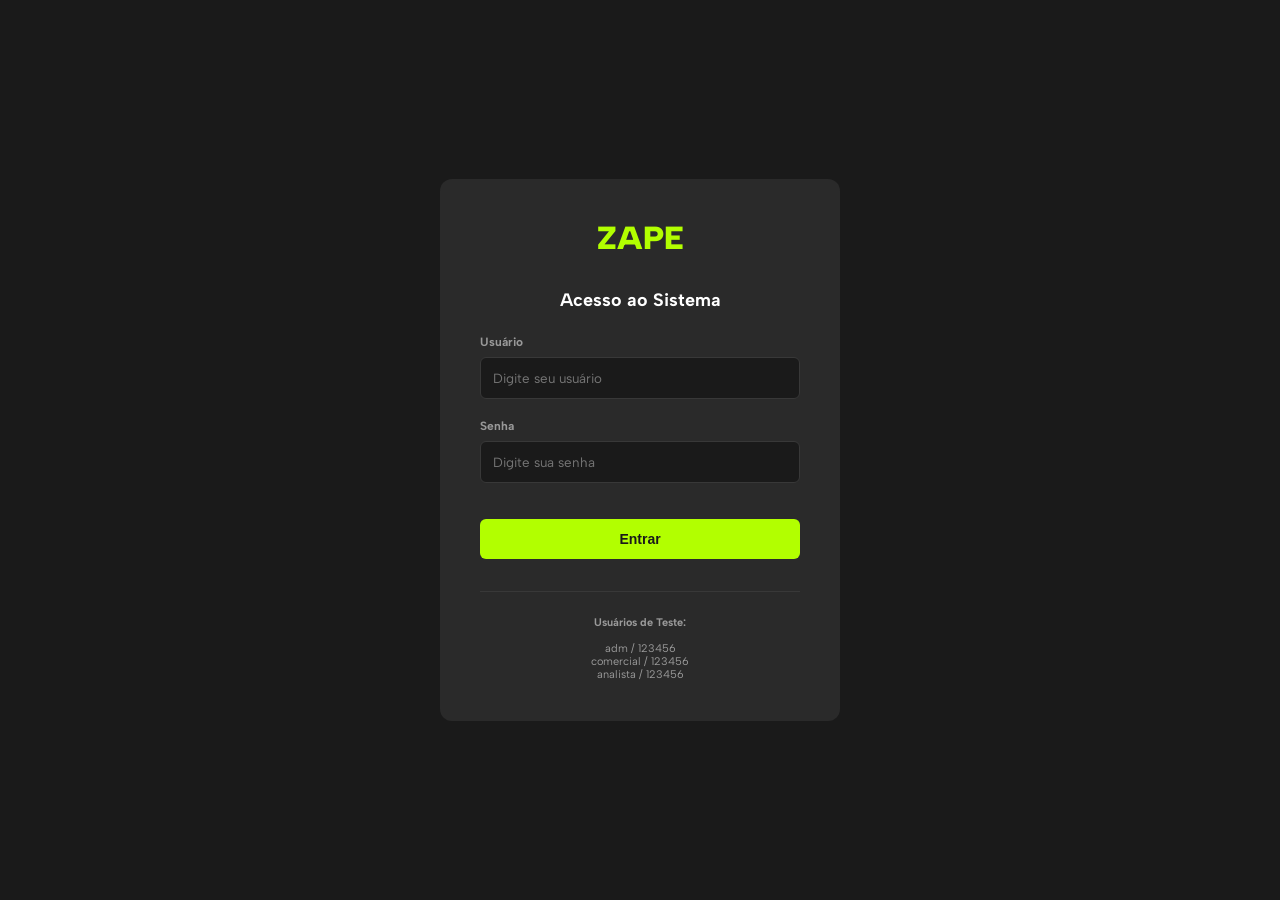
<file: login-simple.html>
<!DOCTYPE html>
<html lang="pt-BR">
<head>
  <meta charset="UTF-8">
  <meta name="viewport" content="width=device-width, initial-scale=1.0">
  <title>Comando Zape</title>
  <link href="https://fonts.googleapis.com/css2?family=Albert+Sans:wght@400;600;700;800;900&display=swap" rel="stylesheet">
  <style>
    * { margin: 0; padding: 0; box-sizing: border-box; }
    body { background: #1A1A1A; color: #fff; font-family: 'Albert Sans', sans-serif; }
    
    .login-page { display: flex; align-items: center; justify-content: center; min-height: 100vh; }
    .login-container { background: #2A2A2A; padding: 40px; border-radius: 12px; max-width: 400px; width: 100%; }
    .logo { font-size: 32px; font-weight: 900; color: #B2FF00; text-align: center; margin-bottom: 32px; }
    .title { font-size: 18px; font-weight: 700; text-align: center; margin-bottom: 24px; color: #fff; }
    
    .form-group { margin-bottom: 20px; }
    .form-group label { display: block; font-size: 12px; font-weight: 700; margin-bottom: 8px; color: #999; }
    .form-group input { width: 100%; padding: 12px; background: #1A1A1A; border: 1px solid #383838; color: #fff; border-radius: 6px; font-family: inherit; }
    .form-group input:focus { outline: none; border-color: #B2FF00; }
    
    .btn { width: 100%; padding: 12px; background: #B2FF00; color: #1A1A1A; border: none; border-radius: 6px; font-weight: 900; font-size: 14px; cursor: pointer; margin-top: 16px; }
    .btn:hover { opacity: 0.9; }
    
    .error { color: #F44336; padding: 12px; border-radius: 6px; margin-bottom: 16px; display: none; }
    .error.show { display: block; }
    
    .dashboard { display: none; }
    .dashboard.active { display: block; }
    
    .sidebar { background: #242424; padding: 24px; width: 240px; position: fixed; height: 100vh; left: 0; top: 0; border-right: 1px solid #383838; }
    .sidebar-logo { color: #B2FF00; font-weight: 900; margin-bottom: 32px; font-size: 16px; }
    .sidebar-menu { display: flex; flex-direction: column; gap: 8px; }
    .menu-item { padding: 12px 16px; cursor: pointer; font-size: 12px; color: #999; border-radius: 6px; border-left: 3px solid transparent; }
    .menu-item:hover { background: rgba(178,255,0,0.05); color: #B2FF00; }
    .menu-item.active { background: rgba(178,255,0,0.1); color: #B2FF00; border-left-color: #B2FF00; font-weight: 700; }
    .user-info { margin-top: auto; padding-top: 24px; border-top: 1px solid #383838; font-size: 10px; }
    .logout-btn { background: #F44336; color: #fff; border: none; padding: 6px 12px; border-radius: 4px; cursor: pointer; margin-top: 8px; }
    
    main { margin-left: 240px; padding: 24px 32px; }
    .page { display: none; }
    .page.active { display: block; }
    
    header { margin-bottom: 32px; border-bottom: 1px solid #383838; padding-bottom: 20px; }
    header h1 { font-size: 28px; font-weight: 900; }
    
    .card { background: #2A2A2A; padding: 20px; margin-bottom: 24px; border-radius: 8px; border: 1px solid #383838; }
    .card-title { font-size: 14px; font-weight: 700; margin-bottom: 16px; }
    
    .form-row { display: grid; grid-template-columns: 1fr 1fr; gap: 16px; margin-bottom: 16px; }
    .form-row.full { grid-template-columns: 1fr; }
    
    .form-group select, .form-group textarea { width: 100%; padding: 10px; background: #1A1A1A; border: 1px solid #383838; color: #fff; border-radius: 6px; font-family: inherit; }
    
    .success { color: #4CAF50; padding: 12px; border-radius: 6px; margin-bottom: 16px; display: none; }
    .success.show { display: block; }
    
    table { width: 100%; border-collapse: collapse; font-size: 12px; }
    table th { padding: 12px; text-align: left; font-weight: 700; color: #B2FF00; border-bottom: 1px solid #383838; }
    table td { padding: 12px; border-bottom: 1px solid #383838; }
  </style>
</head>
<body>
  <!-- LOGIN -->
  <div id="login-page" class="login-page">
    <div class="login-container">
      <div class="logo">ZAPE</div>
      <div class="title">Acesso ao Sistema</div>
      <div class="error" id="error-msg"></div>
      <form onsubmit="handleLogin(event)">
        <div class="form-group">
          <label>Usuário</label>
          <input type="text" id="user" placeholder="Digite seu usuário" required>
        </div>
        <div class="form-group">
          <label>Senha</label>
          <input type="password" id="pass" placeholder="Digite sua senha" required>
        </div>
        <button type="submit" class="btn">Entrar</button>
      </form>
      <div style="margin-top: 32px; padding-top: 24px; border-top: 1px solid #383838; font-size: 11px; color: #999; text-align: center;">
        <strong>Usuários de Teste:</strong><br><br>
        adm / 123456<br>
        comercial / 123456<br>
        analista / 123456
      </div>
    </div>
  </div>

  <!-- DASHBOARD -->
  <div id="dashboard" class="dashboard">
    <div class="sidebar">
      <div class="sidebar-logo">ZAPE</div>
      <div class="sidebar-menu">
        <div class="menu-item active" onclick="goToPage('painel')">Painel</div>
        <div class="menu-item" onclick="goToPage('lancamento')">Lançamento de Dados</div>
        <div class="menu-item" onclick="goToPage('usuarios')">Gerenciar Usuários</div>
      </div>
      <div class="user-info">
        <div style="color: #B2FF00; font-weight: 700; margin-bottom: 8px;">
          <span id="user-display">--</span>
        </div>
        <button class="logout-btn" onclick="logout()">Sair</button>
      </div>
    </div>

    <main>
      <!-- PAINEL -->
      <div id="painel" class="page active">
        <header><h1>Painel de Controle</h1></header>
        <div class="card">
          <div class="card-title">Bem-vindo ao Comando Zape</div>
          <p>Dashboard ativo e funcionando corretamente!</p>
        </div>
      </div>

      <!-- LANÇAMENTO -->
      <div id="lancamento" class="page">
        <header><h1>Lançamento de Dados</h1></header>
        <div class="card">
          <div class="card-title">Registrar Novo Lead</div>
          <div class="success" id="success-msg">Lead registrado com sucesso!</div>
          <form onsubmit="registerLead(event)">
            <div class="form-row">
              <div class="form-group">
                <label>Nome</label>
                <input type="text" name="name" placeholder="Nome completo" required>
              </div>
              <div class="form-group">
                <label>Email</label>
                <input type="email" name="email" placeholder="email@exemplo.com" required>
              </div>
            </div>
            <div class="form-row">
              <div class="form-group">
                <label>Telefone</label>
                <input type="tel" name="phone" placeholder="(11) 9999-9999">
              </div>
              <div class="form-group">
                <label>Origem</label>
                <select name="source" required>
                  <option value="">Selecione...</option>
                  <option value="WhatsApp">WhatsApp</option>
                  <option value="Facebook">Facebook</option>
                  <option value="Instagram">Instagram</option>
                </select>
              </div>
            </div>
            <div class="form-row">
              <div class="form-group">
                <label>Status</label>
                <select name="status" required>
                  <option value="">Selecione...</option>
                  <option value="Novo">Novo</option>
                  <option value="Qualificado">Qualificado</option>
                  <option value="Convertido">Convertido</option>
                </select>
              </div>
              <div class="form-group">
                <label>Valor Estimado (R$)</label>
                <input type="number" name="value" placeholder="0,00" step="0.01">
              </div>
            </div>
            <button type="submit" class="btn">Registrar Lead</button>
          </form>

          <div style="margin-top: 32px;">
            <div class="card-title">Leads Registrados</div>
            <table>
              <thead>
                <tr>
                  <th>Nome</th>
                  <th>Email</th>
                  <th>Origem</th>
                  <th>Status</th>
                  <th>Valor</th>
                </tr>
              </thead>
              <tbody id="leads-table">
                <tr><td colspan="5" style="text-align:center;color:#999;">Nenhum lead registrado</td></tr>
              </tbody>
            </table>
          </div>
        </div>
      </div>

      <!-- USUÁRIOS -->
      <div id="usuarios" class="page">
        <header><h1>Gerenciar Usuários</h1></header>
        <div class="card">
          <div class="card-title">Criar Novo Usuário</div>
          <div class="success" id="user-success-msg">Usuário criado com sucesso!</div>
          <form onsubmit="createUser(event)">
            <div class="form-row">
              <div class="form-group">
                <label>Usuário</label>
                <input type="text" name="username" placeholder="nome_usuario" required>
              </div>
              <div class="form-group">
                <label>Senha</label>
                <input type="password" name="password" placeholder="Senha" required>
              </div>
            </div>
            <div class="form-row">
              <div class="form-group">
                <label>Nome Completo</label>
                <input type="text" name="fullname" placeholder="Nome completo" required>
              </div>
              <div class="form-group">
                <label>Função</label>
                <select name="role" required>
                  <option value="">Selecione...</option>
                  <option value="adm">Administrador</option>
                  <option value="comercial">Comercial</option>
                  <option value="analista">Analista</option>
                </select>
              </div>
            </div>
            <button type="submit" class="btn">Criar Usuário</button>
          </form>

          <div style="margin-top: 32px;">
            <div class="card-title">Usuários do Sistema</div>
            <table>
              <thead>
                <tr>
                  <th>Usuário</th>
                  <th>Nome</th>
                  <th>Função</th>
                </tr>
              </thead>
              <tbody id="users-table">
              </tbody>
            </table>
          </div>
        </div>
      </div>
    </main>
  </div>

  <script>
    const defaultUsers = [
      { id: 1, username: 'adm', password: '123456', fullname: 'Administrador', role: 'adm' },
      { id: 2, username: 'comercial', password: '123456', fullname: 'Time Comercial', role: 'comercial' },
      { id: 3, username: 'analista', password: '123456', fullname: 'Analista', role: 'analista' }
    ];

    let currentUser = null;
    let users = JSON.parse(localStorage.getItem('users')) || defaultUsers;
    let leads = JSON.parse(localStorage.getItem('leads')) || [];

    function handleLogin(e) {
      e.preventDefault();
      const username = document.getElementById('user').value.trim();
      const password = document.getElementById('pass').value.trim();
      
      console.log('Login attempt:', username, password);
      const user = users.find(u => u.username === username && u.password === password);
      
      if (user) {
        currentUser = user;
        localStorage.setItem('current_user', JSON.stringify(user));
        showDashboard();
      } else {
        const errorEl = document.getElementById('error-msg');
        errorEl.textContent = 'Usuário ou senha incorretos';
        errorEl.classList.add('show');
        setTimeout(() => errorEl.classList.remove('show'), 5000);
      }
    }

    function showDashboard() {
      document.getElementById('login-page').style.display = 'none';
      document.getElementById('dashboard').classList.add('active');
      document.getElementById('user-display').textContent = currentUser.fullname;
      loadUsersTable();
      loadLeadsTable();
    }

    function logout() {
      currentUser = null;
      localStorage.removeItem('current_user');
      document.getElementById('dashboard').classList.remove('active');
      document.getElementById('login-page').style.display = 'flex';
      document.getElementById('user').value = '';
      document.getElementById('pass').value = '';
    }

    function goToPage(page) {
      document.querySelectorAll('.page').forEach(p => p.classList.remove('active'));
      document.getElementById(page).classList.add('active');
      
      document.querySelectorAll('.menu-item').forEach(m => m.classList.remove('active'));
      event.target.classList.add('active');
    }

    function registerLead(e) {
      e.preventDefault();
      const form = e.target;
      const lead = {
        id: leads.length + 1,
        name: form.name.value,
        email: form.email.value,
        phone: form.phone.value,
        source: form.source.value,
        status: form.status.value,
        value: form.value.value,
        date: new Date().toLocaleDateString('pt-BR')
      };
      leads.push(lead);
      localStorage.setItem('leads', JSON.stringify(leads));
      
      const msg = document.getElementById('success-msg');
      msg.classList.add('show');
      setTimeout(() => msg.classList.remove('show'), 3000);
      
      form.reset();
      loadLeadsTable();
    }

    function createUser(e) {
      e.preventDefault();
      const form = e.target;
      
      if (users.find(u => u.username === form.username.value)) {
        alert('Usuário já existe!');
        return;
      }
      
      const newUser = {
        id: users.length + 1,
        username: form.username.value,
        password: form.password.value,
        fullname: form.fullname.value,
        role: form.role.value
      };
      
      users.push(newUser);
      localStorage.setItem('users', JSON.stringify(users));
      
      const msg = document.getElementById('user-success-msg');
      msg.classList.add('show');
      setTimeout(() => msg.classList.remove('show'), 3000);
      
      form.reset();
      loadUsersTable();
    }

    function loadLeadsTable() {
      const tbody = document.getElementById('leads-table');
      if (leads.length === 0) {
        tbody.innerHTML = '<tr><td colspan="5" style="text-align:center;color:#999;">Nenhum lead registrado</td></tr>';
        return;
      }
      tbody.innerHTML = leads.map(lead => `<tr>
        <td>${lead.name}</td>
        <td>${lead.email}</td>
        <td>${lead.source}</td>
        <td>${lead.status}</td>
        <td>${lead.value ? 'R$ ' + parseFloat(lead.value).toFixed(2) : '--'}</td>
      </tr>`).join('');
    }

    function loadUsersTable() {
      const tbody = document.getElementById('users-table');
      tbody.innerHTML = users.map(user => `<tr>
        <td>${user.username}</td>
        <td>${user.fullname}</td>
        <td>${user.role}</td>
      </tr>`).join('');
    }

    // Check for existing session
    window.addEventListener('load', function() {
      const saved = localStorage.getItem('current_user');
      if (saved) {
        currentUser = JSON.parse(saved);
        showDashboard();
      }
    });
  </script>
</body>
</html>
</file>
<file: mobile-ux.css>
/* ========== MOBILE UX IMPROVEMENTS ========== */
/* Somente CSS visual - zero mudanças no código ou sincronização */

@media (max-width: 768px) {
  /* ===== GERAL ===== */
  body {
    font-size: 14px;
    padding: 10px;
  }

  h1, h2 {
    font-size: 20px;
    margin-bottom: 15px;
  }

  /* ===== FORMULÁRIO ===== */
  .form-group {
    margin-bottom: 20px;
  }

  label {
    font-size: 13px;
    display: block;
    margin-bottom: 8px;
    font-weight: 600;
    color: #B2FF00;
  }

  select, input[type="text"], input[type="date"], input[type="number"] {
    width: 100%;
    padding: 12px !important;
    font-size: 14px;
    border: 1px solid #383838;
    border-radius: 4px;
    background: #1a1a1a;
    color: #fff;
    margin-bottom: 10px;
  }

  input[type="number"] {
    font-size: 16px; /* Prevent zoom on iOS */
  }

  /* ===== BOTÕES ===== */
  button {
    padding: 14px 16px !important;
    font-size: 14px !important;
    border-radius: 4px;
    width: 100%;
    margin-bottom: 10px;
    cursor: pointer;
    border: none;
    font-weight: 600;
  }

  .btn-primary, button.btn, .add-btn {
    background: #B2FF00;
    color: #2A2A2A;
  }

  .delete-btn, .remove-btn {
    background: #FF6B6B;
    color: #fff;
    padding: 10px 12px !important;
    width: auto;
    margin: 5px 2px;
    font-size: 12px;
  }

  .edit-btn {
    background: #B2FF00;
    color: #2A2A2A;
    padding: 10px 12px !important;
    width: auto;
    margin: 5px 2px;
    font-size: 12px;
  }

  /* ===== CONTAINERS ===== */
  .dynamic-field {
    display: grid;
    grid-template-columns: 1fr 80px 70px;
    gap: 8px;
    margin-bottom: 12px;
    padding: 12px;
    background: #2A2A2A;
    border-radius: 4px;
    border: 1px solid #383838;
  }

  .dynamic-field select {
    margin-bottom: 0;
  }

  .dynamic-field input {
    margin-bottom: 0;
  }

  .dynamic-field button {
    margin-bottom: 0;
    padding: 8px !important;
    font-size: 12px;
  }

  /* ===== TABELAS ===== */
  table {
    width: 100%;
    overflow-x: auto;
    display: block;
  }

  thead {
    display: none; /* Hide headers on mobile */
  }

  tbody {
    display: block;
  }

  tr {
    display: block;
    margin-bottom: 15px;
    border: 1px solid #383838;
    border-radius: 4px;
    padding: 12px;
    background: #2A2A2A;
  }

  td {
    display: block;
    padding: 8px 0;
    border: none;
    font-size: 13px;
  }

  td:before {
    content: attr(data-label);
    font-weight: 600;
    color: #B2FF00;
    display: inline-block;
    width: 100px;
    margin-right: 10px;
  }

  /* Remove labels para tabelas de histórico */
  .records-table td:before {
    content: "";
  }

  /* ===== MODAIS ===== */
  .modal {
    padding: 10px !important;
  }

  .modal-content {
    width: 95vw !important;
    max-width: 95vw !important;
    max-height: 90vh;
    overflow-y: auto;
    padding: 20px !important;
  }

  .modal-header {
    margin-bottom: 20px;
  }

  .modal-header h2 {
    font-size: 18px;
  }

  /* ===== GRID/FLEX ===== */
  .kpi-grid {
    grid-template-columns: 1fr !important;
    gap: 15px;
  }

  .kpi-card {
    padding: 15px !important;
  }

  .kpi-label {
    font-size: 11px;
  }

  .kpi-value {
    font-size: 24px;
  }

  /* ===== SEÇÕES ===== */
  .section-title {
    font-size: 16px;
    margin-bottom: 15px;
  }

  /* ===== ESPAÇAMENTO ===== */
  .section {
    margin-bottom: 30px;
  }

  .two-column {
    grid-template-columns: 1fr !important;
    gap: 20px;
  }

  /* ===== INPUTS COM ÍCONES ===== */
  .input-group {
    display: flex;
    gap: 8px;
    margin-bottom: 12px;
  }

  .input-group input {
    flex: 1;
    margin-bottom: 0;
  }

  .input-group button {
    width: auto;
    padding: 12px 16px !important;
    margin-bottom: 0;
    white-space: nowrap;
  }

  /* ===== COLLAPSIBLES ===== */
  .collapsible {
    width: 100%;
    padding: 14px;
    background: #2A2A2A;
    border: 1px solid #383838;
    color: #B2FF00;
    cursor: pointer;
    border-radius: 4px;
    font-size: 14px;
    font-weight: 600;
    margin-bottom: 10px;
    text-align: left;
  }

  .collapsible:hover {
    background: #333;
  }

  /* ===== HEADER/FOOTER ===== */
  header {
    margin-bottom: 20px;
    padding: 15px 0;
  }

  /* ===== FILTER/SEARCH ===== */
  .filter-group {
    display: grid;
    grid-template-columns: 1fr;
    gap: 10px;
    margin-bottom: 20px;
  }

  .filter-group select {
    margin-bottom: 0;
  }

  .filter-group button {
    margin-bottom: 0;
  }

  /* ===== SPECIFIC PAGES ===== */

  /* lancamentocomercial.html */
  #agendamentos-container,
  #reunioes-container,
  #reagendamentos-container,
  #noshows-container {
    margin-bottom: 15px;
  }

  .add-btn {
    width: 100%;
    padding: 14px !important;
    background: #B2FF00;
    color: #2A2A2A;
    border: none;
    border-radius: 4px;
    font-weight: 600;
    cursor: pointer;
    margin-bottom: 15px;
    font-size: 14px;
  }

  /* dashboard-comercial.html */
  #mainKPIs {
    grid-template-columns: 1fr !important;
  }

  .sync-status {
    bottom: 10px;
    right: 10px;
    padding: 10px 15px;
    font-size: 11px;
  }

  /* ===== TEXTO ===== */
  .loading {
    padding: 20px 10px;
    font-size: 13px;
  }

  .last-sync {
    font-size: 10px;
    margin-top: 10px;
  }

  /* ===== SCROLL HORIZONTAL ===== */
  .table-wrapper {
    overflow-x: auto;
    -webkit-overflow-scrolling: touch;
    margin: -10px;
    padding: 10px;
  }

  /* ===== LINKS ===== */
  a {
    font-size: 14px;
    color: #B2FF00;
    text-decoration: none;
  }

  /* ===== SIDEBAR/MENU ===== */
  .sidebar {
    position: fixed;
    left: -100%;
    top: 0;
    width: 100%;
    height: 100vh;
    background: #1a1a1a;
    border-right: 1px solid #383838;
    z-index: 999;
    transition: left 0.3s ease;
    padding: 20px;
    overflow-y: auto;
  }

  .sidebar.show {
    left: 0;
  }

  .menu-toggle {
    display: block;
    position: fixed;
    top: 15px;
    left: 15px;
    z-index: 1000;
    background: #B2FF00;
    color: #2A2A2A;
    border: none;
    padding: 10px 15px;
    border-radius: 4px;
    cursor: pointer;
    font-weight: 600;
  }

  /* ===== TOUCH TARGETS ===== */
  button, a, [role="button"] {
    min-height: 44px;
    min-width: 44px;
  }

  /* ===== PREVENT ZOOM ===== */
  input[type="text"],
  input[type="email"],
  input[type="number"],
  input[type="date"],
  select,
  textarea {
    font-size: 16px; /* Prevents iOS zoom on input focus */
  }

  /* ===== LANDSCAPE MODE ===== */
  @media (max-width: 768px) and (orientation: landscape) {
    body {
      padding: 5px;
    }

    h1, h2 {
      font-size: 16px;
      margin-bottom: 10px;
    }

    .kpi-grid {
      grid-template-columns: repeat(2, 1fr);
    }

    button {
      padding: 10px 12px !important;
      font-size: 12px !important;
    }
  }
}

/* ===== TABLET (768px - 1024px) ===== */
@media (min-width: 769px) and (max-width: 1024px) {
  .kpi-grid {
    grid-template-columns: repeat(2, 1fr) !important;
  }

  .two-column {
    grid-template-columns: 1fr !important;
  }

  button {
    padding: 12px 16px !important;
    font-size: 13px !important;
  }

  table td:before {
    content: "";
  }
}

/* ===== DESKTOP (1025px+) ===== */
@media (min-width: 1025px) {
  /* Default styles, no changes needed */
}
</file>
